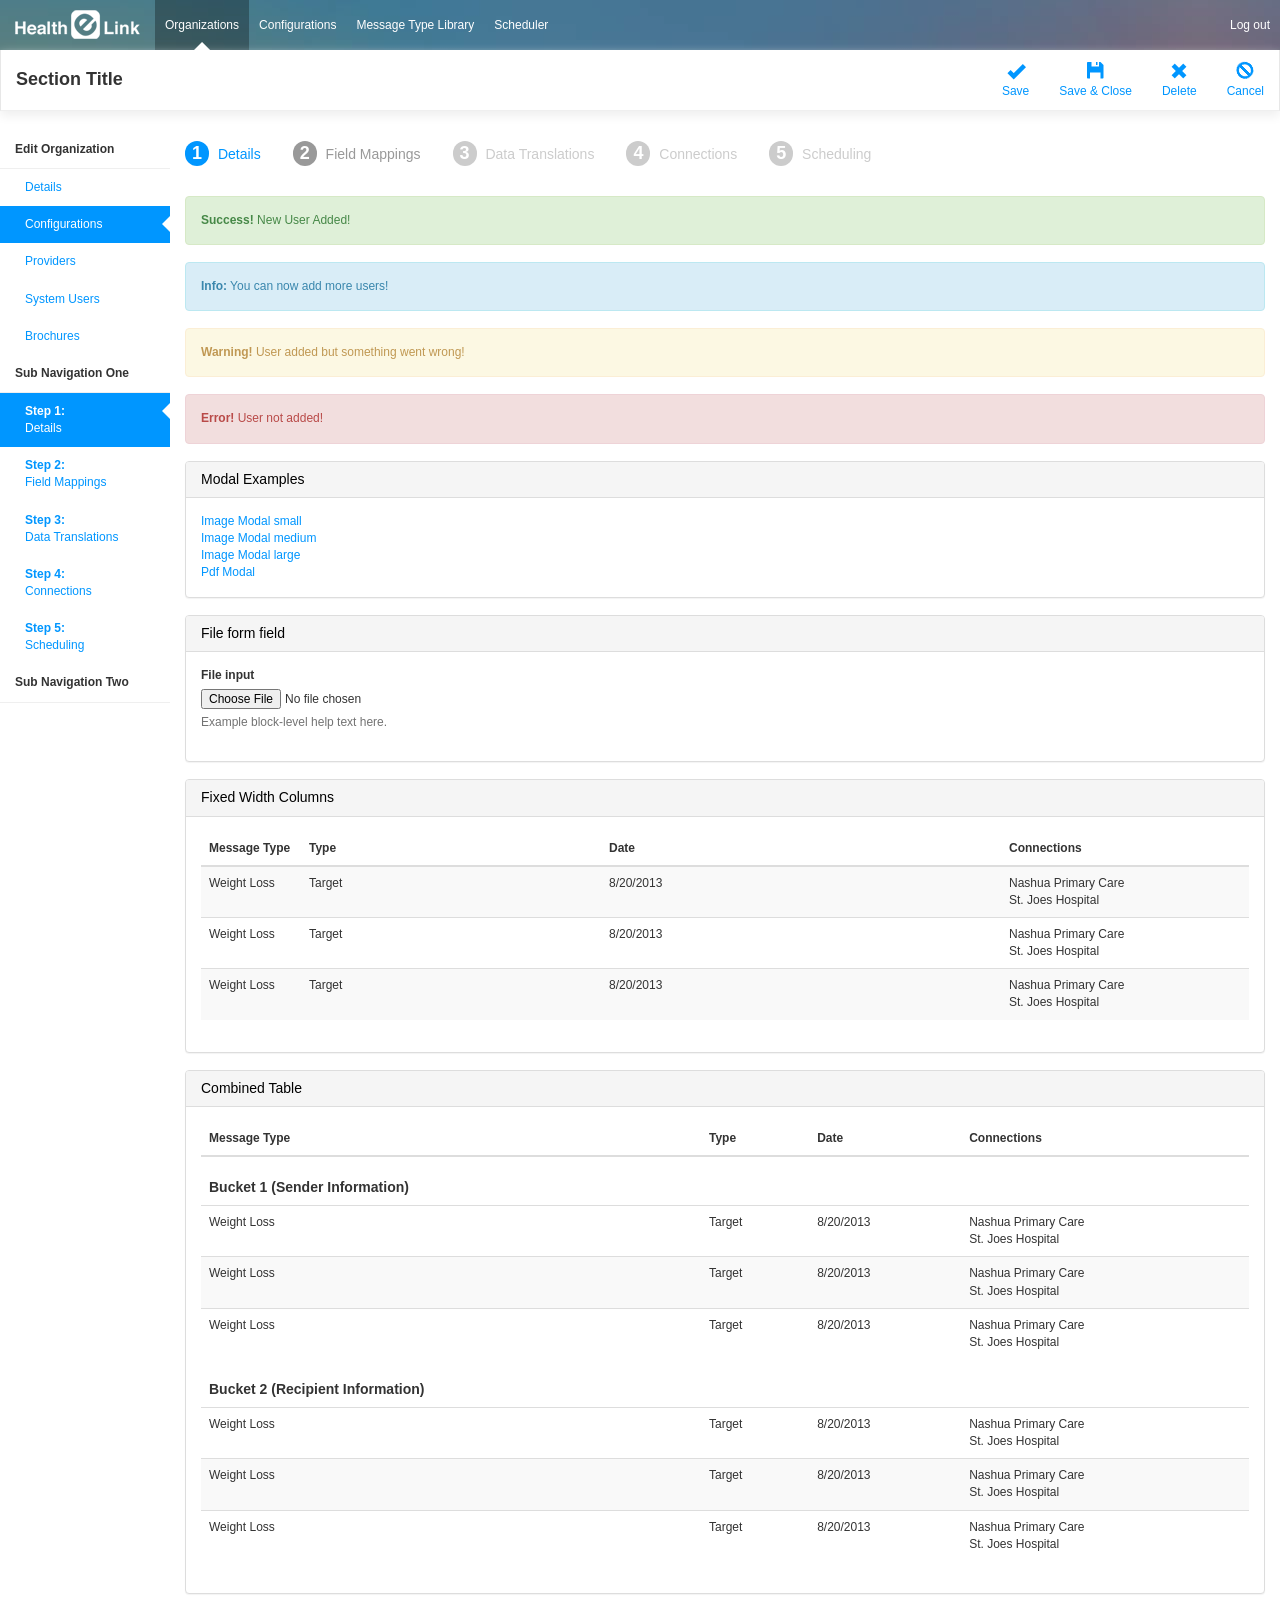
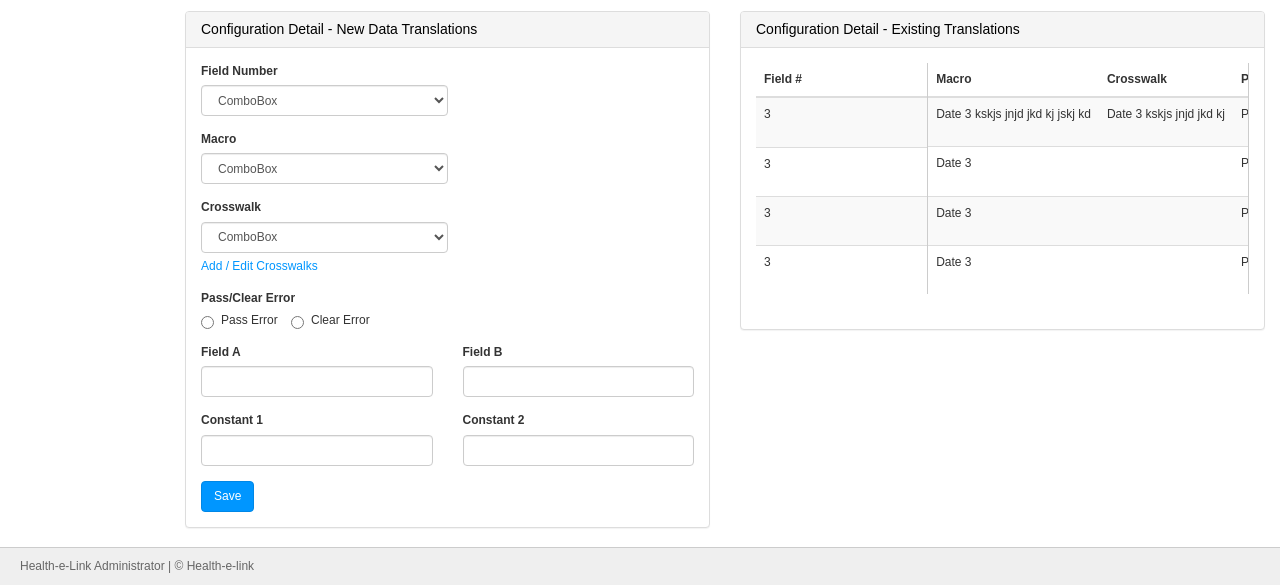
<file: admin-template.html>
<!DOCTYPE html>
<!--[if lt IE 7]>      <html class="no-js lt-ie9 lt-ie8 lt-ie7"> <![endif]-->
<!--[if IE 7]>         <html class="no-js lt-ie9 lt-ie8"> <![endif]-->
<!--[if IE 8]>         <html class="no-js lt-ie9"> <![endif]-->
<!--[if gt IE 8]><!--> <html class="no-js"> <!--<![endif]-->
<head>
<meta charset="utf-8">
<meta http-equiv="X-UA-Compatible" content="IE=edge,chrome=1">
<title></title>
<meta name="description" content="">
<meta name="viewport" content="width=device-width, initial-scale=1, maximum-scale=1">

<!-- main css compiled from main.less -->
<link rel="stylesheet" href="css/admin/main.css?v=a3">

<!-- default theme -->
<!-- <link rel="stylesheet" href="css/themes/theme-default.css"> -->


<!-- Health-e-link theme -->
<link rel="stylesheet" href="css/admin/themes/theme-health-e-link.css">


<!--[if lt IE 9]>
	<link rel="stylesheet" href="css/ie.css">
<![endif]-->

<!-- moderizer: for ie8 compatibility -->
<script type="text/javascript" src="js/vendor/modernizr-2.6.2-respond-1.1.0.min.js"></script>
<script data-main="js/admin/main" src="js/vendor/require.js"></script>
</head>
<body>
<!--[if lt IE 7]>
 	<p class="chromeframe">You are using an <strong>outdated</strong> browser. Please <a href="http://browsehappy.com/">upgrade your browser</a> or <a href="http://www.google.com/chromeframe/?redirect=true">activate Google Chrome Frame</a> to improve your experience.</p>
<![endif]-->
<div class="wrap">
	<!-- Header -->
	<header id="header" class="header" role="banner">
		<!-- Primary Nav -->
		<!--role="navigation" used for accessibility -->
			<nav class="navbar primary-nav" role="navigation">
				<div class="navbar-header">
					<a href="" class="navbar-brand" title="{company name}">
					<!--
						<img src="img/health-e-link/img-health-e-link-logo.png" class="logo" alt="Health-e-Link Logo"/>
						Required logo specs:
						logo width: 125px
						logo height: 30px

						Plain text can be used without image logo

						sprite can be used with class="logo":
					-->
						<span class="logo" alt="{Company Name Logo}"></span>
					</a>
				</div>
				<ul class="nav navbar-nav">
					<li class="active"><a href="" title="Organizations">Organizations</a><span class="indicator-active arrow-up"></span></li>
					<li><a href="" title="Configurations">Configurations</a></li>
					<li><a href="" title="Message Type Library">Message Type Library</a></li>
					<li><a href="" title="Scheduler">Scheduler</a></li>
				</ul>
				<ul class="nav navbar-nav navbar-right" id="secondary-nav">
					<li><a href="" title="Log out">Log out</a></li>
				</ul>
			</nav>
		<!-- // End Primary Nav -->
	</header>
	<!-- End Header -->

	<!-- Actions Nav -->
	<nav class="navbar navbar-default actions-nav" role="navigation">
		<div class="navbar-header">
			<h1 class="section-title navbar-brand"><a href="" title="Section Title" class="unstyled-link">Section Title</a></h1>
		</div>
		<ul class="nav navbar-nav navbar-right navbar-actions">
			<li><a href="" title="Save"><span class="glyphicon glyphicon-ok icon-stacked"></span> Save</a></li>
			<li><a href="" title="Save &amp; Close<"><span class="glyphicon glyphicon-floppy-disk icon-stacked"></span> Save &amp; Close</a></li>
			<li><a href="" title="Delete"><span class="glyphicon glyphicon-remove icon-stacked"></span>Delete</a></li>
			<li><a href="" title="Cancel"><span class="glyphicon icon-stacked custom-icon icon-cancel"></span>Cancel</a></li>
		</ul>
	</nav>
	<!-- End Actions Nav -->

	<div class="container-fluid">
		<div class="row-fluid">

			<!-- Secondary Nav -->
			<aside class="secondary">
				<nav class="secondary-nav" role="navigation">
					<ul class="nav nav-pills nav-stacked">
						<li>
							<a href="">Edit Organization</a>
							<ul class="nav nav-pills nav-stacked">
								<li><a href="" title="Details">Details</a></li>
								<li class="active"><a href="" title="Configurations">Configurations</a></li>
								<li><a href="" title="Providers">Providers</a></li>
								<li><a href="" title="System Users">System Users</a></li>
								<li><a href="" title="Brochures">Brochures</a></li>
							</ul>
						</li>
						<li>
							<a href="" title="Organization Subnav">Sub Navigation One</a>
							<ul class="nav nav-pills nav-stacked">
								<li class="active"><a href="" title=""><strong>Step 1:</strong><br/>Details</a></li>
								<li><a href="?configurations-choose-fields" title=""><strong>Step 2:</strong><br/>Field Mappings</a></li>
								<li><a href="" title=""><strong>Step 3:</strong><br/>Data Translations</a></li>
								<li><a href="" title=""><strong>Step 4:</strong><br/>Connections</a></li>
								<li><a href="" title=""><strong>Step 5:</strong><br/>Scheduling</a></li>
							</ul>
						</li>
						<li>
							<a href="" title="Organization Subnav">Sub Navigation Two</a>
						</li>
					</ul>
				</nav>
			</aside>
			<!-- // End Secondary Nav -->


			<div class="main clearfix" role="main">

				<!-- Subnav (if needed) -->
				<nav class="sub-nav" role="navigation">
					<ul class="nav nav-pills" >
						<li class="active">
							<a href="" title="">
								<span class="badge">1</span>
								Details
							</a>
						</li>
						<li>
							<a href="" title="">
								<span class="badge">2</span>
								Field Mappings
							</a>
						</li>
						<li class="disabled">
							<a href="" title="">
								<span class="badge">3</span>
								Data Translations
							</a>
						</li>
						<li class="disabled">
							<a href="" title="">
								<span class="badge">4</span>
								Connections
							</a>
						</li>
						<li class="disabled">
							<a href="" title="">
								<span class="badge">5</span>
								Scheduling
							</a>
						</li>
					</ul>
				</nav>

				<div class="col-md-12">

					<div class="alert alert-success"><strong>Success!</strong> New User Added!</div>
					<div class="alert alert-info"><strong>Info:</strong> You can now add more users!</div>
					<div class="alert alert-warning"><strong>Warning!</strong> User added but something went wrong!</div>
					<div class="alert alert-danger"><strong>Error!</strong> User not added!</div>

					<section class="panel panel-default">
						<div class="panel-heading">
							<h3 class="panel-title">Modal Examples</h3>
						</div>
						<div class="panel-body">
							<a href="img/test.jpg" data-toggle="modal" data-target="#mediaModal" class="media-modal" data-title="Image Example">Image Modal small</a><br/>
							<a href="img/test-med.jpg" data-toggle="modal" data-target="#mediaModal" class="media-modal" data-title="Image Example">Image Modal medium</a><br/>
							<a href="img/test-large-h.jpg" data-toggle="modal" data-target="#mediaModal" class="media-modal" data-title="Image Example">Image Modal large</a><br/>
							<a href="img/test-pdf.pdf" data-toggle="modal" data-target="#mediaModal" class="media-modal" data-title="PDF Example">Pdf Modal</a>
						</div>
					</section>


					<section class="panel panel-default">
						<div class="panel-heading">
							<h3 class="panel-title">File form field</h3>
						</div>
						<div class="panel-body">
							<div class="form-group">
								<label for="exampleInputFile">File input</label>
								<input type="file" id="exampleInputFile">
								<p class="help-block">Example block-level help text here.</p>
							</div>
						</div>
					</section>

					<section class="panel panel-default">
						<div class="panel-heading">
							<h3 class="panel-title">Fixed Width Columns</h3>
						</div>
						<div class="panel-body">
							<div class="form-container scrollable">
								<table class="table table-striped table-hover">
									<thead>
										<tr>
											<th style="width:100px; min-width:100px">Message Type</th>
											<th style="width:300px; min-width:300px;">Type</th>
											<th style="width:400px; min-width:400px;">Date</th>
											<th>Connections</th>
										</tr>
									</thead>
									<tbody>
										<tr>
											<td>Weight Loss</td>
											<td>Target</td>
											<td>8/20/2013</td>
											<td>Nashua Primary Care<br/>St. Joes Hospital</td>
										</tr>
										<tr>
											<td>Weight Loss</td>
											<td>Target</td>
											<td>8/20/2013</td>
											<td>Nashua Primary Care<br/>St. Joes Hospital</td>
										</tr>
										<tr>
											<td>Weight Loss</td>
											<td>Target</td>
											<td>8/20/2013</td>
											<td>Nashua Primary Care<br/>St. Joes Hospital</td>
										</tr>
									</tbody>
								</table>
							</div>
						</div>
					</section>

					<section class="panel panel-default">
						<div class="panel-heading">
							<h3 class="panel-title">Combined Table</h3>
						</div>
						<div class="panel-body">
							<div class="form-container scrollable">
								<table class="table table-striped table-hover">
									<thead>
										<tr>
											<th style="width:500px; min-width:500px">Message Type</th>
											<th>Type</th>
											<th>Date</th>
											<th>Connections</th>
										</tr>
									</thead>
									<tbody>
										<tr class="table-section-title">
											<td colspan="4">
												<strong>Bucket 1 (Sender Information)</strong>
											</td>
										</tr>
										<tr>
											<td>Weight Loss</td>
											<td>Target</td>
											<td>8/20/2013</td>
											<td>Nashua Primary Care<br/>St. Joes Hospital</td>
										</tr>
										<tr>
											<td>Weight Loss</td>
											<td>Target</td>
											<td>8/20/2013</td>
											<td>Nashua Primary Care<br/>St. Joes Hospital</td>
										</tr>
										<tr>
											<td>Weight Loss</td>
											<td>Target</td>
											<td>8/20/2013</td>
											<td>Nashua Primary Care<br/>St. Joes Hospital</td>
										</tr>
										<tr class="table-section-title">
											<td colspan="4">
												<strong>Bucket 2 (Recipient Information)</strong>
											</td>
										</tr>
										<tr>
											<td>Weight Loss</td>
											<td>Target</td>
											<td>8/20/2013</td>
											<td>Nashua Primary Care<br/>St. Joes Hospital</td>
										</tr>
										<tr>
											<td>Weight Loss</td>
											<td>Target</td>
											<td>8/20/2013</td>
											<td>Nashua Primary Care<br/>St. Joes Hospital</td>
										</tr>
										<tr>
											<td>Weight Loss</td>
											<td>Target</td>
											<td>8/20/2013</td>
											<td>Nashua Primary Care<br/>St. Joes Hospital</td>
										</tr>
									</tbody>
								</table>
							</div>
						</div>
					</section>
				</div>

				<div class="col-md-6">
					<section class="panel panel-default">
						<div class="panel-heading">
							<h3 class="panel-title">Configuration Detail - New Data Translations</h3>
						</div>
						<div class="panel-body">
							<div class="form-container">
								<form role="form">
									<div class="form-group">
										<label for="fieldNumber">Field Number</label>
										<select id="fieldNumber" class="form-control half">
											<option value="comboBox">ComboBox</option>
										</select>
									</div>
									<div class="form-group">
										<label for="macro">Macro</label>
										<select id="macro" class="form-control half">
											<option value="comboBox">ComboBox</option>
										</select>
									</div>
									<div class="form-group">
										<label for="crosswalk">Crosswalk</label>
										<select id="fieldNumber" class="form-control half">
											<option value="comboBox">ComboBox</option>
										</select>
										<span class="form-group-note"><a href="#crosswalkModal" class="" data-toggle="modal">Add / Edit Crosswalks</a></span>
									</div>
									<div class="form-group">
										<label>Pass/Clear Error</label>
										<div>
											<label class="radio-inline">
												<input type="radio" > Pass Error
											</label>
											<label class="radio-inline">
												<input type="radio" > Clear Error
											</label>
										</div>
									</div>
									<div class="row">
										<div class="col-md-6">
											<div class="form-group">
												<label for="fieldA">Field A</label>
												<input id="fieldA" class="form-control" type="text" />
											</div>
										</div>
										<div class="col-md-6">
											<div class="form-group">
												<label for="fieldB">Field B</label>
												<input id="fieldB" class="form-control" type="text" />
											</div>
										</div>
									</div>
									<div class="row">
										<div class="col-md-6">
											<div class="form-group">
												<label for="constant1">Constant 1</label>
												<input id="constant1" class="form-control" type="text" />
											</div>
										</div>
										<div class="col-md-6">
											<div class="form-group">
												<label for="constant2">Constant 2</label>
												<input id="constant2" class="form-control" type="text" />
											</div>
										</div>
									</div>
										<input type="submit" alt="Save" title="Save" value="Save" class="btn btn-primary"/>
								</form>
							</div>
						</div>
					</section>
				</div>

				<div class="col-md-6">
					<section class="panel panel-default">
						<div class="panel-heading">
							<h3 class="panel-title">Configuration Detail - Existing Translations</h3>
						</div>
						<div class="panel-body">
							<div class="form-container scrollable">
								<table class="table table-striped table-hover responsive">
									<thead>
										<tr>
											<th>Field #</th>
											<th>Macro</th>
											<th>Crosswalk</th>
											<th>Pass/Clear Error</th>
											<th>Field A</th>
											<th>Field B</th>
											<th>Constant 1</th>
											<th>Constant 2</th>
											<th>Process Order</th>
											<th></th>
										</tr>
									</thead>
									<tbody>
										<tr>
											<td>3</td>
											<td>Date 3 kskjs jnjd jkd kj jskj kd</td>
											<td>Date 3 kskjs jnjd jkd kj</td>
											<td>P</td>
											<td></td>
											<td></td>
											<td></td>
											<td></td>
											<td>
												<select class="form-control">
													<option>1</option>
												</select>
											</td>
											<td>
												<a href="" title="" alt="Remove Field" class="btn btn-link"><span class="glyphicon glyphicon-remove"></span></a>
											</td>
										</tr>
										<tr>
											<td>3</td>
											<td>Date 3</td>
											<td></td>
											<td>P</td>
											<td></td>
											<td></td>
											<td></td>
											<td></td>
											<td>
												<select class="form-control">
													<option>1</option>
												</select>
											</td>
											<td>
												<a href="" title="" alt="Remove Field" class="btn btn-link"><span class="glyphicon glyphicon-remove"></span></a>
											</td>
										</tr>
										<tr>
											<td>3</td>
											<td>Date 3</td>
											<td></td>
											<td>P</td>
											<td></td>
											<td></td>
											<td></td>
											<td></td>
											<td>
												<select class="form-control">
													<option>1</option>
												</select>
											</td>
											<td>
												<a href="" title="" alt="Remove Field" class="btn btn-link"><span class="glyphicon glyphicon-remove"></span></a>
											</td>
										</tr>
										<tr>
											<td>3</td>
											<td>Date 3</td>
											<td></td>
											<td>P</td>
											<td></td>
											<td></td>
											<td></td>
											<td></td>
											<td>
												<select class="form-control">
													<option>1</option>
												</select>
											</td>
											<td>
												<a href="" title="" alt="Remove Field" class="btn btn-link"><span class="glyphicon glyphicon-remove"></span></a>
											</td>
										</tr>
									</tbody>
								</table>

							</div>
						</div>
					</section>
				</div>
			</div>
		</div>
		<div class="modal fade" id="crosswalkModal" role="dialog" tabindex="-1" aria-labeledby="Edit Crosswalks" aria-hidden="true" aria-describedby="Add, edit and delete crosswalks">
			<div class="modal-dialog">
				<div class="modal-content">
					<div class="modal-header">
						<button type="button" class="close" data-dismiss="modal" aria-hidden="true">&times;</button>
						<h3 class="panel-title">Configuration Detail - Crosswalks</h3>
					</div>
					<div class="modal-body">
						<button class="btn btn-primary btn-sm pull-right " style="margin-top:-7px; margin-right:-8px">
							<span class="glyphicon glyphicon-plus"></span>
						</button>
						<table class="table table-striped table-hover">
							<thead>
								<tr>
									<th>Name</th>
									<th>Date</th>
									<th></th>
								</tr>
							</thead>
							<tbody>
								<tr>
									<td>Gender</td>
									<td>8/20/2013</td>
									<td>
										<a href="" class="btn btn-link"><span class="glyphicon glyphicon-search"></span> View</a> 
										<a href="" title="" class="btn btn-link"><span class="glyphicon glyphicon-remove"></span> Delete</a>
									</td>
								</tr>
								<tr>
									<td>Gender</td>
									<td>8/20/2013</td>
									<td>
										<a href="" class="btn btn-link"><span class="glyphicon glyphicon-search"></span> View</a> 
										<a href="" title="" class="btn btn-link"><span class="glyphicon glyphicon-remove"></span> Delete</a>
									</td>
								</tr>
							</tbody>
						</table>
					</div>
				</div>
			</div>
		</div>
	</div>

	<!-- media modal skeleton -->
	<div class="modal fade modal-media" id="mediaModal" role="dialog" tabindex="-1" aria-labeledby="" aria-hidden="true" aria-describedby="">
		<div class="modal-dialog">
			<div class="modal-content">
				<div class="modal-header">
					<button type="button" class="close" data-dismiss="modal" aria-hidden="true">&times;</button>
					<h3 class="panel-title"></h3>
				</div>
				<div class="modal-body">
				</div>
			</div>
		</div>
	</div>

	<footer class="footer">
		<div class="footer-content"><span class="footer-brand">Health-e-Link Administrator</span> | <span class="copyright">&copy; Health-e-link</span></div>
	</footer>

</div>
<!-- 
<script src="//ajax.googleapis.com/ajax/libs/jquery/1.10.1/jquery.min.js"></script>
<script>window.jQuery || document.write('<script src="js/vendor/jquery-1.10.1.min.js"><\/script>')</script>
-->
</body>
</html>
</file>
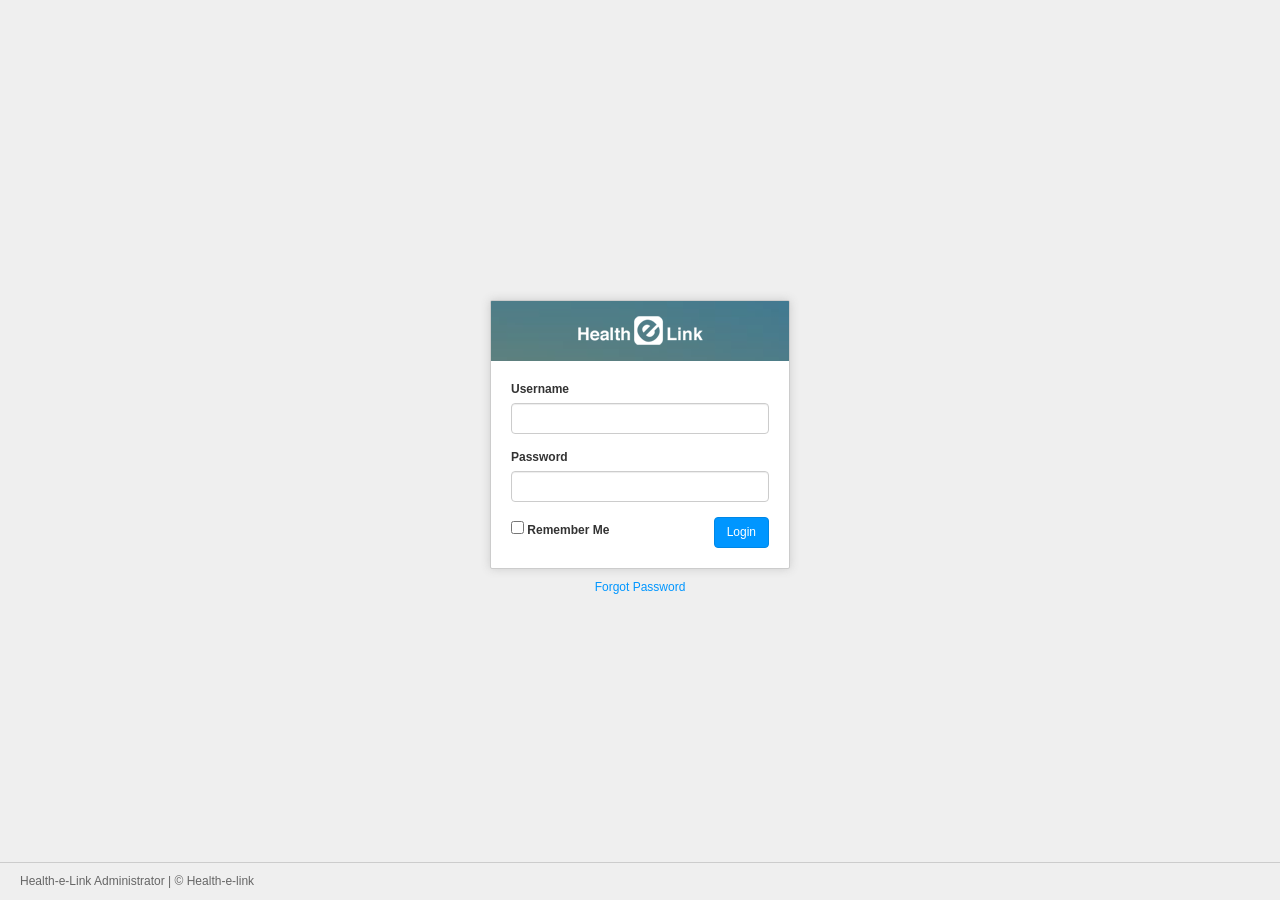
<file: login.html>
<!DOCTYPE html>
<!--[if lt IE 7]>      <html class="no-js lt-ie9 lt-ie8 lt-ie7"> <![endif]-->
<!--[if IE 7]>         <html class="no-js lt-ie9 lt-ie8"> <![endif]-->
<!--[if IE 8]>         <html class="no-js lt-ie9"> <![endif]-->
<!--[if gt IE 8]><!--> <html class="no-js"> <!--<![endif]-->
<head>
<meta charset="utf-8">
<meta http-equiv="X-UA-Compatible" content="IE=edge,chrome=1">
<title></title>
<meta name="description" content="">
<meta name="viewport" content="width=device-width, initial-scale=1, maximum-scale=1">

<!-- main css compiled from main.less -->
<link rel="stylesheet" href="css/admin/main.css?v=2">

<!-- default theme -->
<!-- <link rel="stylesheet" href="css/themes/theme-default.css"> -->


<!-- Health-e-link theme -->
<link rel="stylesheet" href="css/admin/themes/theme-health-e-link.css">


<!--[if lt IE 9]>
	<link rel="stylesheet" href="css/ie.css">
<![endif]-->

<!-- moderizer: for ie8 compatibility -->
<script type="text/javascript" src="js/vendor/modernizr-2.6.2-respond-1.1.0.min.js"></script>
<script data-main="js/admin/main" src="js/vendor/require.js"></script>
</head>
<body class="theme-default" id="login" >

	<!--[if lt IE 7]>
	    <p class="chromeframe">You are using an <strong>outdated</strong> browser. Please <a href="http://browsehappy.com/">upgrade your browser</a> or <a href="http://www.google.com/chromeframe/?redirect=true">activate Google Chrome Frame</a> to improve your experience.</p>
	<![endif]-->
	<div class="wrap">
		<div class="login-container">
			<div class="login">
				<header class="login-header">
					<div class="login-header-content"><span class="logo ir" alt="{Company Name Logo}">Comany Name</span></div>
				</header>
				<form role="form" >
					<fieldset class="basic-clearfix">
						<div class="form-group">
							<label for="username">Username</label>
							<input id="username" class="form-control" type="text" />
						</div>
						<div class="form-group">
							<label for="passwrod">Password</label>
							<input id="password" class="form-control" type="text" />
						</div>
						<input type="submit" value="Login" class="btn btn-primary pull-right"/>
						<label for="remember-me" class="pull-left"><input type="checkbox" id="remember-me" value="1">&nbsp;Remember Me</label>
					</fieldset>
				</form>
			</div>
			<p class="login-note"><a href="" title="">Forgot Password</a></p>
		</div>
	<footer class="footer">
		<div class="footer-content contain"><span class="footer-brand">Health-e-Link Administrator</span> | <span class="copyright">&copy; Health-e-link</span></div>
	</footer>
	</div>
	<!--
	<script src="//ajax.googleapis.com/ajax/libs/jquery/1.10.1/jquery.min.js"></script>
	<script>window.jQuery || document.write('<script src="js/vendor/jquery-1.10.1.min.js"><\/script>')</script>
	-->

<script data-main="js/main" src="js/vendor/require.js"></script>
</body>
</html>
</file>
<file: css/themes/theme-default.css>
*.unstyled-link {
  color: #333333;
}
*.unstyled-link:hover {
  text-decoration: none;
  color: #333333;
}
h1,
h2,
h3 {
  color: #000000;
}
.form-sub-heading {
  border-bottom: 1px solid #dddddd;
  font-size: 14px;
}
.panel .form-sub-heading {
  background-color: #f5f5f5;
  border-top: 1px solid #dddddd;
}
.panel.panel-has-nav {
  background-color: #666;
}
.panel .tab-content {
  background-color: #ffffff;
}
.panel.panel-collapsed .panel-heading {
  border-bottom: 0;
}
.panel-nav {
  border-bottom: 0;
}
.panel-nav > li a {
  border: 0;
  color: #fff;
  font-weight: bold;
}
.panel-nav > li a:hover {
  background-color: #555;
  border: 0;
  padding-bottom: 9px;
}
.panel-nav > li.active a {
  color: #666;
}
.panel-nav > li.active a:hover {
  background-color: #ffffff;
  padding-bottom: 10px;
}
.sub-nav .nav-pills > li > a {
  color: #999999;
}
.sub-nav .nav-pills > li > a:hover {
  color: #333;
  background-color: transparent;
}
.sub-nav .nav-pills > li > a:hover > .badge {
  background-color: #333;
}
.sub-nav .nav-pills > li.disabled > a,
.sub-nav .nav-pills > li.disabled:hover {
  color: #cccccc;
}
.sub-nav .nav-pills > li.disabled > a > .badge {
  background-color: #cccccc;
}
.sub-nav .nav-pills > li.active > a,
.sub-nav .nav-pills > li.active > a:hover,
.sub-nav .nav-pills > li.active > a:focus {
  color: #0096ff;
  background-color: transparent;
}
.sub-nav .nav-pills > li.active > a .badge,
.sub-nav .nav-pills > li.active > a:hover > .badge {
  color: #ffffff;
  background-color: #0096ff;
}
.secondary-nav .nav > li > a {
  border-radius: 0;
  color: #333333;
  font-weight: bold;
  border-bottom: 1px solid #efefef;
}
.secondary-nav .nav li ul li a {
  color: #0096ff;
  font-weight: normal;
  border-bottom: 0;
}
.secondary-nav .nav li.active a {
  color: #ffffff;
  background-image: url('../../img/sp-common.png');
  background-repeat: no-repeat;
  background-position: right 8px;
}
.secondary-nav .nav .badge {
  background-color: #333;
}
.secondary-nav .nav .disabled a {
  color: #999;
}
.secondary-nav .nav .disabled .badge {
  background-color: #cccccc;
}
.secondary-nav .nav .complete .badge {
  background-color: #009900;
}
.primary-nav {
  border: 0;
  background-color: #666666;
}
.primary-nav .navbar-nav li > a,
.primary-nav .navbar-nav li > a:hover,
.primary-nav .navbar-nav li.active > a,
.primary-nav .navbar-nav li.active > a:hover {
  color: #ffffff;
}
.primary-nav .navbar-nav li.active > a {
  background-color: #333333;
}
.primary-nav .navbar-nav li.active > a:hover {
  background-color: #333333;
}
.primary-nav .navbar-nav li > a {
  border-right: 0px solid #404040;
  border-left: 0px solid #808080;
}
.primary-nav .navbar-nav li > a:hover {
  background-color: #595959;
}
.primary-nav .navbar-nav li:first-child > a {
  border-left: 0;
}
.primary-nav .navbar-nav li:last-child > a {
  border-right: 0;
}
.navbar-brand,
.navbar-brand:hover {
  color: #ffffff;
}
.actions-nav {
  border-bottom: 0;
  border-top: 0;
  background-color: #ffffff;
  border-bottom: 1px solid #efefef;
  -webkit-border-radius: 0;
  -moz-border-radius: 0;
  border-radius: 0;
  -webkit-box-shadow: 0 5px 10px 0 #efefef;
  box-shadow: 0 5px 10px 0 #efefef;
}
.actions-nav .navbar-nav > li > a {
  color: #0096ff;
}
.actions-nav .navbar-nav > li > a:hover {
  color: #0078cc;
}
.section-title {
  font-weight: bold;
}
.arrow-left {
  background-image: url('../../img/sp-common.png');
  background-repeat: no-repeat;
  background-position: -20px 0;
}
.arrow-up {
  background-image: url('../../img/sp-common.png');
  background-repeat: no-repeat;
  background-position: 0 0;
}
.footer {
  border-top: 1px solid #cccccc;
  background-color: #efefef;
  color: #666666;
}
.icon-cancel {
  background-image: url('../../img/sp-common.png');
  background-repeat: no-repeat;
  background-position: -80px 0;
}
.login {
  background-color: #ffffff;
  border-radius: 2px;
  overflow: hidden;
  border: 1px solid #cccccc;
  -webkit-box-shadow: 0px 0px 10px 0 #cccccc;
  box-shadow: 0px 0px 10px 0 #cccccc;
}
.login .login-header {
  background-color: #666;
}
.table-default {
  border-bottom: 1px solid #efefef;
}
.table > tbody > tr.table-section-title > td {
  background-color: #fff;
  font-size: 14px;
}
body#login {
  background-color: #efefef;
}
.btn-secondary {
  background-color: #ffffff;
  border: 1px solid #ccc;
  color: #0096ff;
}
.btn-secondary:hover,
.btn-secondary:focus,
.btn-secondary:active {
  background-color: #efefef;
  color: #0096ff;
}
</file>
<file: css/admin/themes/theme-health-e-link.css>
*.unstyled-link {
  color: #333333;
}
*.unstyled-link:hover {
  text-decoration: none;
  color: #333333;
}
h1,
h2,
h3 {
  color: #000000;
}
.form-sub-heading {
  border-bottom: 1px solid #dddddd;
  font-size: 14px;
}
.panel .form-sub-heading {
  background-color: #f5f5f5;
  border-top: 1px solid #dddddd;
}
.panel.panel-has-nav {
  background-color: #666;
}
.panel .tab-content {
  background-color: #ffffff;
}
.panel.panel-collapsed .panel-heading {
  border-bottom: 0;
}
.panel-nav {
  border-bottom: 0;
}
.panel-nav > li a {
  border: 0;
  color: #fff;
  font-weight: bold;
}
.panel-nav > li a:hover {
  background-color: #555;
  border: 0;
  padding-bottom: 9px;
}
.panel-nav > li.active a {
  color: #666;
}
.panel-nav > li.active a:hover {
  background-color: #ffffff;
  padding-bottom: 10px;
}
.sub-nav .nav-pills > li > a {
  color: #999999;
}
.sub-nav .nav-pills > li > a:hover {
  color: #333;
  background-color: transparent;
}
.sub-nav .nav-pills > li > a:hover > .badge {
  background-color: #333;
}
.sub-nav .nav-pills > li.disabled > a,
.sub-nav .nav-pills > li.disabled:hover {
  color: #cccccc;
}
.sub-nav .nav-pills > li.disabled > a > .badge {
  background-color: #cccccc;
}
.sub-nav .nav-pills > li.active > a,
.sub-nav .nav-pills > li.active > a:hover,
.sub-nav .nav-pills > li.active > a:focus {
  color: #0096ff;
  background-color: transparent;
}
.sub-nav .nav-pills > li.active > a .badge,
.sub-nav .nav-pills > li.active > a:hover > .badge {
  color: #ffffff;
  background-color: #0096ff;
}
.secondary-nav .nav > li > a {
  border-radius: 0;
  color: #333333;
  font-weight: bold;
  border-bottom: 1px solid #efefef;
}
.secondary-nav .nav li ul li a {
  color: #0096ff;
  font-weight: normal;
  border-bottom: 0;
}
.secondary-nav .nav li.active a {
  color: #ffffff;
  background-image: url('../../../img/admin/sp-common.png');
  background-repeat: no-repeat;
  background-position: right 8px;
}
.secondary-nav .nav .badge {
  background-color: #333;
}
.secondary-nav .nav .disabled a {
  color: #999;
}
.secondary-nav .nav .disabled .badge {
  background-color: #cccccc;
}
.secondary-nav .nav .complete .badge {
  background-color: #009900;
}
.primary-nav {
  border: 0;
  background-color: rgba(0, 0, 0, 0.4);
}
.primary-nav .navbar-nav li > a,
.primary-nav .navbar-nav li > a:hover,
.primary-nav .navbar-nav li.active > a,
.primary-nav .navbar-nav li.active > a:hover {
  color: #ffffff;
}
.primary-nav .navbar-nav li.active > a {
  background-color: rgba(0, 0, 0, 0.3);
}
.primary-nav .navbar-nav li.active > a:hover {
  background-color: rgba(0, 0, 0, 0.3);
}
.primary-nav .navbar-nav li > a {
  border-right: 0px solid rgba(0, 0, 0, 0.4);
  border-left: 0px solid rgba(26, 26, 26, 0.4);
}
.primary-nav .navbar-nav li > a:hover {
  background-color: rgba(0, 0, 0, 0.1);
}
.primary-nav .navbar-nav li:first-child > a {
  border-left: 0;
}
.primary-nav .navbar-nav li:last-child > a {
  border-right: 0;
}
.icon-bar {
  background-color: #ffffff;
}
.navbar-brand,
.navbar-brand:hover {
  color: #ffffff;
}
.actions-nav {
  border-bottom: 0;
  border-top: 0;
  background-color: #ffffff;
  border-bottom: 1px solid #efefef;
  -webkit-border-radius: 0;
  -moz-border-radius: 0;
  border-radius: 0;
  -webkit-box-shadow: 0 5px 10px 0 #efefef;
  box-shadow: 0 5px 10px 0 #efefef;
}
.actions-nav .navbar-nav > li > a {
  color: #0096ff;
}
.actions-nav .navbar-nav > li > a:hover {
  color: #0078cc;
}
.section-title {
  font-weight: bold;
}
.arrow-left {
  background-image: url('../../../img/admin/sp-common.png');
  background-repeat: no-repeat;
  background-position: -20px 0;
}
.arrow-up {
  background-image: url('../../../img/admin/sp-common.png');
  background-repeat: no-repeat;
  background-position: 0 0;
}
.footer {
  border-top: 1px solid #cccccc;
  background-color: #efefef;
  color: #666666;
}
.icon-cancel {
  background-image: url('../../../img/admin/sp-common.png');
  background-repeat: no-repeat;
  background-position: -80px 0;
}
.login {
  background-color: #ffffff;
  border-radius: 2px;
  overflow: hidden;
  border: 1px solid #cccccc;
  -webkit-box-shadow: 0px 0px 10px 0 #cccccc;
  box-shadow: 0px 0px 10px 0 #cccccc;
}
.login .login-header {
  background-color: #666;
  color: #fff;
}
.table-default {
  border-bottom: 1px solid #efefef;
}
.table > tbody > tr.table-section-title > td {
  background-color: #fff;
  font-size: 14px;
}
body#login,
body#notFound {
  background-color: #efefef;
}
.btn-secondary {
  background-color: #ffffff;
  border: 1px solid #ccc;
  color: #0096ff;
}
.btn-secondary:hover,
.btn-secondary:focus,
.btn-secondary:active {
  background-color: #efefef;
  color: #0096ff;
}
.header {
  background-image: url('../../../img/admin/health-e-link/bg-header.jpg');
}
.primary-nav {
  background-color: rgba(0, 0, 0, 0.4);
}
.primary-nav li:last-child > a {
  border-right: 0;
}
.logo {
  background-image: url('../../../img/admin/health-e-link/sp-health-e-link.png');
  background-repeat: no-repeat;
  background-position: 0 0;
}
.login-header {
  background-image: url('../../../img/admin/health-e-link/bg-header.jpg');
}
.login-header-content {
  background-color: rgba(0, 0, 0, 0.4);
}
.lt-ie9 .primary-nav {
  background: transparent;
  filter: progid:DXImageTransform.Microsoft.gradient(startColorstr='#30000000', endColorstr='#30000000');
  zoom: 1;
}
.lt-ie9 .primary-nav .navbar-nav li.active > a {
  filter: progid:DXImageTransform.Microsoft.gradient(startColorstr='#60000000', endColorstr='#30000000');
}
.lt-ie9 .primary-nav .navbar-nav li.active > a:hover {
  background: transparent;
  filter: progid:DXImageTransform.Microsoft.gradient(startColorstr='#60000000', endColorstr='#30000000');
}
.lt-ie9 .primary-nav .navbar-nav li > a:hover {
  background: transparent;
  filter: progid:DXImageTransform.Microsoft.gradient(startColorstr='#30000000', endColorstr='#30000000');
}
.lt-ie9 .login-header-content {
  background: transparent;
  filter: progid:DXImageTransform.Microsoft.gradient(startColorstr='#30000000', endColorstr='#30000000');
  zoom: 1;
}
</file>
<file: css/admin/main.css>
@import '../../css/responsive-tables.css';
/*!
 * Bootstrap v3.0.0
 *
 * Copyright 2013 Twitter, Inc
 * Licensed under the Apache License v2.0
 * http://www.apache.org/licenses/LICENSE-2.0
 *
 * Designed and built with all the love in the world by @mdo and @fat.
 */
/*! normalize.css v2.1.0 | MIT License | git.io/normalize */
article,
aside,
details,
figcaption,
figure,
footer,
header,
hgroup,
main,
nav,
section,
summary {
  display: block;
}
audio,
canvas,
video {
  display: inline-block;
}
audio:not([controls]) {
  display: none;
  height: 0;
}
[hidden] {
  display: none;
}
html {
  font-family: sans-serif;
  -webkit-text-size-adjust: 100%;
  -ms-text-size-adjust: 100%;
}
body {
  margin: 0;
}
a:focus {
  outline: thin dotted;
}
a:active,
a:hover {
  outline: 0;
}
h1 {
  font-size: 2em;
  margin: 0.67em 0;
}
abbr[title] {
  border-bottom: 1px dotted;
}
b,
strong {
  font-weight: bold;
}
dfn {
  font-style: italic;
}
hr {
  -moz-box-sizing: content-box;
  box-sizing: content-box;
  height: 0;
}
mark {
  background: #ff0;
  color: #000;
}
code,
kbd,
pre,
samp {
  font-family: monospace, serif;
  font-size: 1em;
}
pre {
  white-space: pre-wrap;
}
q {
  quotes: "\201C" "\201D" "\2018" "\2019";
}
small {
  font-size: 80%;
}
sub,
sup {
  font-size: 75%;
  line-height: 0;
  position: relative;
  vertical-align: baseline;
}
sup {
  top: -0.5em;
}
sub {
  bottom: -0.25em;
}
img {
  border: 0;
}
svg:not(:root) {
  overflow: hidden;
}
figure {
  margin: 0;
}
fieldset {
  border: 1px solid #c0c0c0;
  margin: 0 2px;
  padding: 0.35em 0.625em 0.75em;
}
legend {
  border: 0;
  padding: 0;
}
button,
input,
select,
textarea {
  font-family: inherit;
  font-size: 100%;
  margin: 0;
}
button,
input {
  line-height: normal;
}
button,
select {
  text-transform: none;
}
button,
html input[type="button"],
input[type="reset"],
input[type="submit"] {
  -webkit-appearance: button;
  cursor: pointer;
}
button[disabled],
html input[disabled] {
  cursor: default;
}
input[type="checkbox"],
input[type="radio"] {
  box-sizing: border-box;
  padding: 0;
}
input[type="search"] {
  -webkit-appearance: textfield;
  -moz-box-sizing: content-box;
  -webkit-box-sizing: content-box;
  box-sizing: content-box;
}
input[type="search"]::-webkit-search-cancel-button,
input[type="search"]::-webkit-search-decoration {
  -webkit-appearance: none;
}
button::-moz-focus-inner,
input::-moz-focus-inner {
  border: 0;
  padding: 0;
}
textarea {
  overflow: auto;
  vertical-align: top;
}
table {
  border-collapse: collapse;
  border-spacing: 0;
}
@media print {
  * {
    text-shadow: none !important;
    color: #000 !important;
    background: transparent !important;
    box-shadow: none !important;
  }
  a,
  a:visited {
    text-decoration: underline;
  }
  a[href]:after {
    content: " (" attr(href) ")";
  }
  abbr[title]:after {
    content: " (" attr(title) ")";
  }
  .ir a:after,
  a[href^="javascript:"]:after,
  a[href^="#"]:after {
    content: "";
  }
  pre,
  blockquote {
    border: 1px solid #999;
    page-break-inside: avoid;
  }
  thead {
    display: table-header-group;
  }
  tr,
  img {
    page-break-inside: avoid;
  }
  img {
    max-width: 100% !important;
  }
  @page {
    margin: 2cm .5cm;
  }
  p,
  h2,
  h3 {
    orphans: 3;
    widows: 3;
  }
  h2,
  h3 {
    page-break-after: avoid;
  }
  .navbar {
    display: none;
  }
  .table td,
  .table th {
    background-color: #fff !important;
  }
  .btn > .caret,
  .dropup > .btn > .caret {
    border-top-color: #000 !important;
  }
  .label {
    border: 1px solid #000;
  }
  .table {
    border-collapse: collapse !important;
  }
  .table-bordered th,
  .table-bordered td {
    border: 1px solid #ddd !important;
  }
}
*,
*:before,
*:after {
  -webkit-box-sizing: border-box;
  -moz-box-sizing: border-box;
  box-sizing: border-box;
}
html {
  font-size: 62.5%;
  -webkit-tap-highlight-color: rgba(0, 0, 0, 0);
}
body {
  font-family: "Helvetica Neue", Helvetica, Arial, sans-serif;
  font-size: 12px;
  line-height: 1.428571429;
  color: #333333;
  background-color: #ffffff;
}
input,
button,
select,
textarea {
  font-family: inherit;
  font-size: inherit;
  line-height: inherit;
}
a {
  color: #0096ff;
  text-decoration: none;
}
a:hover,
a:focus {
  color: #0069b3;
  text-decoration: underline;
}
a:focus {
  outline: thin dotted #333;
  outline: 5px auto -webkit-focus-ring-color;
  outline-offset: -2px;
}
img {
  vertical-align: middle;
}
.img-responsive {
  display: block;
  max-width: 100%;
  height: auto;
}
.img-rounded {
  border-radius: 6px;
}
.img-thumbnail {
  padding: 4px;
  line-height: 1.428571429;
  background-color: #ffffff;
  border: 1px solid #dddddd;
  border-radius: 4px;
  -webkit-transition: all 0.2s ease-in-out;
  transition: all 0.2s ease-in-out;
  display: inline-block;
  max-width: 100%;
  height: auto;
}
.img-circle {
  border-radius: 50%;
}
hr {
  margin-top: 17px;
  margin-bottom: 17px;
  border: 0;
  border-top: 1px solid #eeeeee;
}
.sr-only {
  position: absolute;
  width: 1px;
  height: 1px;
  margin: -1px;
  padding: 0;
  overflow: hidden;
  clip: rect(0 0 0 0);
  border: 0;
}
p {
  margin: 0 0 8.5px;
}
.lead {
  margin-bottom: 17px;
  font-size: 13.799999999999999px;
  font-weight: 200;
  line-height: 1.4;
}
@media (min-width: 768px) {
  .lead {
    font-size: 18px;
  }
}
small,
.small {
  font-size: 85%;
}
cite {
  font-style: normal;
}
.text-muted {
  color: #999999;
}
.text-primary {
  color: #0096ff;
}
.text-warning {
  color: #c09853;
}
.text-danger {
  color: #b94a48;
}
.text-success {
  color: #468847;
}
.text-info {
  color: #3a87ad;
}
.text-left {
  text-align: left;
}
.text-right {
  text-align: right;
}
.text-center {
  text-align: center;
}
h1,
h2,
h3,
h4,
h5,
h6,
.h1,
.h2,
.h3,
.h4,
.h5,
.h6 {
  font-family: "Helvetica Neue", Helvetica, Arial, sans-serif;
  font-weight: 500;
  line-height: 1.1;
  color: inherit;
}
h1 small,
h2 small,
h3 small,
h4 small,
h5 small,
h6 small,
.h1 small,
.h2 small,
.h3 small,
.h4 small,
.h5 small,
.h6 small {
  font-weight: normal;
  line-height: 1;
  color: #999999;
}
h1,
h2,
h3 {
  margin-top: 17px;
  margin-bottom: 8.5px;
}
h1 small,
h2 small,
h3 small {
  font-size: 65%;
}
h4,
h5,
h6 {
  margin-top: 8.5px;
  margin-bottom: 8.5px;
}
h4 small,
h5 small,
h6 small {
  font-size: 75%;
}
h1,
.h1 {
  font-size: 31px;
}
h2,
.h2 {
  font-size: 25px;
}
h3,
.h3 {
  font-size: 21px;
}
h4,
.h4 {
  font-size: 15px;
}
h5,
.h5 {
  font-size: 12px;
}
h6,
.h6 {
  font-size: 11px;
}
.page-header {
  padding-bottom: 7.5px;
  margin: 34px 0 17px;
  border-bottom: 1px solid #eeeeee;
}
ul,
ol {
  margin-top: 0;
  margin-bottom: 8.5px;
}
ul ul,
ol ul,
ul ol,
ol ol {
  margin-bottom: 0;
}
.list-unstyled {
  padding-left: 0;
  list-style: none;
}
.list-inline {
  padding-left: 0;
  list-style: none;
}
.list-inline > li {
  display: inline-block;
  padding-left: 5px;
  padding-right: 5px;
}
dl {
  margin-bottom: 17px;
}
dt,
dd {
  line-height: 1.428571429;
}
dt {
  font-weight: bold;
}
dd {
  margin-left: 0;
}
@media (min-width: 768px) {
  .dl-horizontal dt {
    float: left;
    width: 160px;
    clear: left;
    text-align: right;
    overflow: hidden;
    text-overflow: ellipsis;
    white-space: nowrap;
  }
  .dl-horizontal dd {
    margin-left: 180px;
  }
  .dl-horizontal dd:before,
  .dl-horizontal dd:after {
    content: " ";
    /* 1 */
    display: table;
    /* 2 */
  }
  .dl-horizontal dd:after {
    clear: both;
  }
  .dl-horizontal dd:before,
  .dl-horizontal dd:after {
    content: " ";
    /* 1 */
    display: table;
    /* 2 */
  }
  .dl-horizontal dd:after {
    clear: both;
  }
}
abbr[title],
abbr[data-original-title] {
  cursor: help;
  border-bottom: 1px dotted #999999;
}
abbr.initialism {
  font-size: 90%;
  text-transform: uppercase;
}
blockquote {
  padding: 8.5px 17px;
  margin: 0 0 17px;
  border-left: 5px solid #eeeeee;
}
blockquote p {
  font-size: 15px;
  font-weight: 300;
  line-height: 1.25;
}
blockquote p:last-child {
  margin-bottom: 0;
}
blockquote small {
  display: block;
  line-height: 1.428571429;
  color: #999999;
}
blockquote small:before {
  content: '\2014 \00A0';
}
blockquote.pull-right {
  padding-right: 15px;
  padding-left: 0;
  border-right: 5px solid #eeeeee;
  border-left: 0;
}
blockquote.pull-right p,
blockquote.pull-right small {
  text-align: right;
}
blockquote.pull-right small:before {
  content: '';
}
blockquote.pull-right small:after {
  content: '\00A0 \2014';
}
q:before,
q:after,
blockquote:before,
blockquote:after {
  content: "";
}
address {
  display: block;
  margin-bottom: 17px;
  font-style: normal;
  line-height: 1.428571429;
}
code,
pre {
  font-family: Monaco, Menlo, Consolas, "Courier New", monospace;
}
code {
  padding: 2px 4px;
  font-size: 90%;
  color: #c7254e;
  background-color: #f9f2f4;
  white-space: nowrap;
  border-radius: 4px;
}
pre {
  display: block;
  padding: 8px;
  margin: 0 0 8.5px;
  font-size: 11px;
  line-height: 1.428571429;
  word-break: break-all;
  word-wrap: break-word;
  color: #333333;
  background-color: #f5f5f5;
  border: 1px solid #cccccc;
  border-radius: 4px;
}
pre.prettyprint {
  margin-bottom: 17px;
}
pre code {
  padding: 0;
  font-size: inherit;
  color: inherit;
  white-space: pre-wrap;
  background-color: transparent;
  border: 0;
}
.pre-scrollable {
  max-height: 340px;
  overflow-y: scroll;
}
.container {
  margin-right: auto;
  margin-left: auto;
  padding-left: 15px;
  padding-right: 15px;
}
.container:before,
.container:after {
  content: " ";
  /* 1 */
  display: table;
  /* 2 */
}
.container:after {
  clear: both;
}
.container:before,
.container:after {
  content: " ";
  /* 1 */
  display: table;
  /* 2 */
}
.container:after {
  clear: both;
}
.row {
  margin-left: -15px;
  margin-right: -15px;
}
.row:before,
.row:after {
  content: " ";
  /* 1 */
  display: table;
  /* 2 */
}
.row:after {
  clear: both;
}
.row:before,
.row:after {
  content: " ";
  /* 1 */
  display: table;
  /* 2 */
}
.row:after {
  clear: both;
}
.col-xs-1,
.col-xs-2,
.col-xs-3,
.col-xs-4,
.col-xs-5,
.col-xs-6,
.col-xs-7,
.col-xs-8,
.col-xs-9,
.col-xs-10,
.col-xs-11,
.col-xs-12,
.col-sm-1,
.col-sm-2,
.col-sm-3,
.col-sm-4,
.col-sm-5,
.col-sm-6,
.col-sm-7,
.col-sm-8,
.col-sm-9,
.col-sm-10,
.col-sm-11,
.col-sm-12,
.col-md-1,
.col-md-2,
.col-md-3,
.col-md-4,
.col-md-5,
.col-md-6,
.col-md-7,
.col-md-8,
.col-md-9,
.col-md-10,
.col-md-11,
.col-md-12,
.col-lg-1,
.col-lg-2,
.col-lg-3,
.col-lg-4,
.col-lg-5,
.col-lg-6,
.col-lg-7,
.col-lg-8,
.col-lg-9,
.col-lg-10,
.col-lg-11,
.col-lg-12 {
  position: relative;
  min-height: 1px;
  padding-left: 15px;
  padding-right: 15px;
}
.col-xs-1,
.col-xs-2,
.col-xs-3,
.col-xs-4,
.col-xs-5,
.col-xs-6,
.col-xs-7,
.col-xs-8,
.col-xs-9,
.col-xs-10,
.col-xs-11 {
  float: left;
}
.col-xs-1 {
  width: 8.333333333333332%;
}
.col-xs-2 {
  width: 16.666666666666664%;
}
.col-xs-3 {
  width: 25%;
}
.col-xs-4 {
  width: 33.33333333333333%;
}
.col-xs-5 {
  width: 41.66666666666667%;
}
.col-xs-6 {
  width: 50%;
}
.col-xs-7 {
  width: 58.333333333333336%;
}
.col-xs-8 {
  width: 66.66666666666666%;
}
.col-xs-9 {
  width: 75%;
}
.col-xs-10 {
  width: 83.33333333333334%;
}
.col-xs-11 {
  width: 91.66666666666666%;
}
.col-xs-12 {
  width: 100%;
}
@media (min-width: 768px) {
  .container {
    width: 750px;
  }
  .col-sm-1,
  .col-sm-2,
  .col-sm-3,
  .col-sm-4,
  .col-sm-5,
  .col-sm-6,
  .col-sm-7,
  .col-sm-8,
  .col-sm-9,
  .col-sm-10,
  .col-sm-11 {
    float: left;
  }
  .col-sm-1 {
    width: 8.333333333333332%;
  }
  .col-sm-2 {
    width: 16.666666666666664%;
  }
  .col-sm-3 {
    width: 25%;
  }
  .col-sm-4 {
    width: 33.33333333333333%;
  }
  .col-sm-5 {
    width: 41.66666666666667%;
  }
  .col-sm-6 {
    width: 50%;
  }
  .col-sm-7 {
    width: 58.333333333333336%;
  }
  .col-sm-8 {
    width: 66.66666666666666%;
  }
  .col-sm-9 {
    width: 75%;
  }
  .col-sm-10 {
    width: 83.33333333333334%;
  }
  .col-sm-11 {
    width: 91.66666666666666%;
  }
  .col-sm-12 {
    width: 100%;
  }
  .col-sm-push-1 {
    left: 8.333333333333332%;
  }
  .col-sm-push-2 {
    left: 16.666666666666664%;
  }
  .col-sm-push-3 {
    left: 25%;
  }
  .col-sm-push-4 {
    left: 33.33333333333333%;
  }
  .col-sm-push-5 {
    left: 41.66666666666667%;
  }
  .col-sm-push-6 {
    left: 50%;
  }
  .col-sm-push-7 {
    left: 58.333333333333336%;
  }
  .col-sm-push-8 {
    left: 66.66666666666666%;
  }
  .col-sm-push-9 {
    left: 75%;
  }
  .col-sm-push-10 {
    left: 83.33333333333334%;
  }
  .col-sm-push-11 {
    left: 91.66666666666666%;
  }
  .col-sm-pull-1 {
    right: 8.333333333333332%;
  }
  .col-sm-pull-2 {
    right: 16.666666666666664%;
  }
  .col-sm-pull-3 {
    right: 25%;
  }
  .col-sm-pull-4 {
    right: 33.33333333333333%;
  }
  .col-sm-pull-5 {
    right: 41.66666666666667%;
  }
  .col-sm-pull-6 {
    right: 50%;
  }
  .col-sm-pull-7 {
    right: 58.333333333333336%;
  }
  .col-sm-pull-8 {
    right: 66.66666666666666%;
  }
  .col-sm-pull-9 {
    right: 75%;
  }
  .col-sm-pull-10 {
    right: 83.33333333333334%;
  }
  .col-sm-pull-11 {
    right: 91.66666666666666%;
  }
  .col-sm-offset-1 {
    margin-left: 8.333333333333332%;
  }
  .col-sm-offset-2 {
    margin-left: 16.666666666666664%;
  }
  .col-sm-offset-3 {
    margin-left: 25%;
  }
  .col-sm-offset-4 {
    margin-left: 33.33333333333333%;
  }
  .col-sm-offset-5 {
    margin-left: 41.66666666666667%;
  }
  .col-sm-offset-6 {
    margin-left: 50%;
  }
  .col-sm-offset-7 {
    margin-left: 58.333333333333336%;
  }
  .col-sm-offset-8 {
    margin-left: 66.66666666666666%;
  }
  .col-sm-offset-9 {
    margin-left: 75%;
  }
  .col-sm-offset-10 {
    margin-left: 83.33333333333334%;
  }
  .col-sm-offset-11 {
    margin-left: 91.66666666666666%;
  }
}
@media (min-width: 992px) {
  .container {
    width: 970px;
  }
  .col-md-1,
  .col-md-2,
  .col-md-3,
  .col-md-4,
  .col-md-5,
  .col-md-6,
  .col-md-7,
  .col-md-8,
  .col-md-9,
  .col-md-10,
  .col-md-11 {
    float: left;
  }
  .col-md-1 {
    width: 8.333333333333332%;
  }
  .col-md-2 {
    width: 16.666666666666664%;
  }
  .col-md-3 {
    width: 25%;
  }
  .col-md-4 {
    width: 33.33333333333333%;
  }
  .col-md-5 {
    width: 41.66666666666667%;
  }
  .col-md-6 {
    width: 50%;
  }
  .col-md-7 {
    width: 58.333333333333336%;
  }
  .col-md-8 {
    width: 66.66666666666666%;
  }
  .col-md-9 {
    width: 75%;
  }
  .col-md-10 {
    width: 83.33333333333334%;
  }
  .col-md-11 {
    width: 91.66666666666666%;
  }
  .col-md-12 {
    width: 100%;
  }
  .col-md-push-0 {
    left: auto;
  }
  .col-md-push-1 {
    left: 8.333333333333332%;
  }
  .col-md-push-2 {
    left: 16.666666666666664%;
  }
  .col-md-push-3 {
    left: 25%;
  }
  .col-md-push-4 {
    left: 33.33333333333333%;
  }
  .col-md-push-5 {
    left: 41.66666666666667%;
  }
  .col-md-push-6 {
    left: 50%;
  }
  .col-md-push-7 {
    left: 58.333333333333336%;
  }
  .col-md-push-8 {
    left: 66.66666666666666%;
  }
  .col-md-push-9 {
    left: 75%;
  }
  .col-md-push-10 {
    left: 83.33333333333334%;
  }
  .col-md-push-11 {
    left: 91.66666666666666%;
  }
  .col-md-pull-0 {
    right: auto;
  }
  .col-md-pull-1 {
    right: 8.333333333333332%;
  }
  .col-md-pull-2 {
    right: 16.666666666666664%;
  }
  .col-md-pull-3 {
    right: 25%;
  }
  .col-md-pull-4 {
    right: 33.33333333333333%;
  }
  .col-md-pull-5 {
    right: 41.66666666666667%;
  }
  .col-md-pull-6 {
    right: 50%;
  }
  .col-md-pull-7 {
    right: 58.333333333333336%;
  }
  .col-md-pull-8 {
    right: 66.66666666666666%;
  }
  .col-md-pull-9 {
    right: 75%;
  }
  .col-md-pull-10 {
    right: 83.33333333333334%;
  }
  .col-md-pull-11 {
    right: 91.66666666666666%;
  }
  .col-md-offset-0 {
    margin-left: 0;
  }
  .col-md-offset-1 {
    margin-left: 8.333333333333332%;
  }
  .col-md-offset-2 {
    margin-left: 16.666666666666664%;
  }
  .col-md-offset-3 {
    margin-left: 25%;
  }
  .col-md-offset-4 {
    margin-left: 33.33333333333333%;
  }
  .col-md-offset-5 {
    margin-left: 41.66666666666667%;
  }
  .col-md-offset-6 {
    margin-left: 50%;
  }
  .col-md-offset-7 {
    margin-left: 58.333333333333336%;
  }
  .col-md-offset-8 {
    margin-left: 66.66666666666666%;
  }
  .col-md-offset-9 {
    margin-left: 75%;
  }
  .col-md-offset-10 {
    margin-left: 83.33333333333334%;
  }
  .col-md-offset-11 {
    margin-left: 91.66666666666666%;
  }
}
@media (min-width: 1200px) {
  .container {
    width: 1170px;
  }
  .col-lg-1,
  .col-lg-2,
  .col-lg-3,
  .col-lg-4,
  .col-lg-5,
  .col-lg-6,
  .col-lg-7,
  .col-lg-8,
  .col-lg-9,
  .col-lg-10,
  .col-lg-11 {
    float: left;
  }
  .col-lg-1 {
    width: 8.333333333333332%;
  }
  .col-lg-2 {
    width: 16.666666666666664%;
  }
  .col-lg-3 {
    width: 25%;
  }
  .col-lg-4 {
    width: 33.33333333333333%;
  }
  .col-lg-5 {
    width: 41.66666666666667%;
  }
  .col-lg-6 {
    width: 50%;
  }
  .col-lg-7 {
    width: 58.333333333333336%;
  }
  .col-lg-8 {
    width: 66.66666666666666%;
  }
  .col-lg-9 {
    width: 75%;
  }
  .col-lg-10 {
    width: 83.33333333333334%;
  }
  .col-lg-11 {
    width: 91.66666666666666%;
  }
  .col-lg-12 {
    width: 100%;
  }
  .col-lg-push-0 {
    left: auto;
  }
  .col-lg-push-1 {
    left: 8.333333333333332%;
  }
  .col-lg-push-2 {
    left: 16.666666666666664%;
  }
  .col-lg-push-3 {
    left: 25%;
  }
  .col-lg-push-4 {
    left: 33.33333333333333%;
  }
  .col-lg-push-5 {
    left: 41.66666666666667%;
  }
  .col-lg-push-6 {
    left: 50%;
  }
  .col-lg-push-7 {
    left: 58.333333333333336%;
  }
  .col-lg-push-8 {
    left: 66.66666666666666%;
  }
  .col-lg-push-9 {
    left: 75%;
  }
  .col-lg-push-10 {
    left: 83.33333333333334%;
  }
  .col-lg-push-11 {
    left: 91.66666666666666%;
  }
  .col-lg-pull-0 {
    right: auto;
  }
  .col-lg-pull-1 {
    right: 8.333333333333332%;
  }
  .col-lg-pull-2 {
    right: 16.666666666666664%;
  }
  .col-lg-pull-3 {
    right: 25%;
  }
  .col-lg-pull-4 {
    right: 33.33333333333333%;
  }
  .col-lg-pull-5 {
    right: 41.66666666666667%;
  }
  .col-lg-pull-6 {
    right: 50%;
  }
  .col-lg-pull-7 {
    right: 58.333333333333336%;
  }
  .col-lg-pull-8 {
    right: 66.66666666666666%;
  }
  .col-lg-pull-9 {
    right: 75%;
  }
  .col-lg-pull-10 {
    right: 83.33333333333334%;
  }
  .col-lg-pull-11 {
    right: 91.66666666666666%;
  }
  .col-lg-offset-0 {
    margin-left: 0;
  }
  .col-lg-offset-1 {
    margin-left: 8.333333333333332%;
  }
  .col-lg-offset-2 {
    margin-left: 16.666666666666664%;
  }
  .col-lg-offset-3 {
    margin-left: 25%;
  }
  .col-lg-offset-4 {
    margin-left: 33.33333333333333%;
  }
  .col-lg-offset-5 {
    margin-left: 41.66666666666667%;
  }
  .col-lg-offset-6 {
    margin-left: 50%;
  }
  .col-lg-offset-7 {
    margin-left: 58.333333333333336%;
  }
  .col-lg-offset-8 {
    margin-left: 66.66666666666666%;
  }
  .col-lg-offset-9 {
    margin-left: 75%;
  }
  .col-lg-offset-10 {
    margin-left: 83.33333333333334%;
  }
  .col-lg-offset-11 {
    margin-left: 91.66666666666666%;
  }
}
table {
  max-width: 100%;
  background-color: transparent;
}
th {
  text-align: left;
}
.table {
  width: 100%;
  margin-bottom: 17px;
}
.table > thead > tr > th,
.table > tbody > tr > th,
.table > tfoot > tr > th,
.table > thead > tr > td,
.table > tbody > tr > td,
.table > tfoot > tr > td {
  padding: 8px;
  line-height: 1.428571429;
  vertical-align: top;
  border-top: 1px solid #dddddd;
}
.table > thead > tr > th {
  vertical-align: bottom;
  border-bottom: 2px solid #dddddd;
}
.table > caption + thead > tr:first-child > th,
.table > colgroup + thead > tr:first-child > th,
.table > thead:first-child > tr:first-child > th,
.table > caption + thead > tr:first-child > td,
.table > colgroup + thead > tr:first-child > td,
.table > thead:first-child > tr:first-child > td {
  border-top: 0;
}
.table > tbody + tbody {
  border-top: 2px solid #dddddd;
}
.table .table {
  background-color: #ffffff;
}
.table-condensed > thead > tr > th,
.table-condensed > tbody > tr > th,
.table-condensed > tfoot > tr > th,
.table-condensed > thead > tr > td,
.table-condensed > tbody > tr > td,
.table-condensed > tfoot > tr > td {
  padding: 5px;
}
.table-bordered {
  border: 1px solid #dddddd;
}
.table-bordered > thead > tr > th,
.table-bordered > tbody > tr > th,
.table-bordered > tfoot > tr > th,
.table-bordered > thead > tr > td,
.table-bordered > tbody > tr > td,
.table-bordered > tfoot > tr > td {
  border: 1px solid #dddddd;
}
.table-bordered > thead > tr > th,
.table-bordered > thead > tr > td {
  border-bottom-width: 2px;
}
.table-striped > tbody > tr:nth-child(odd) > td,
.table-striped > tbody > tr:nth-child(odd) > th {
  background-color: #f9f9f9;
}
.table-hover > tbody > tr:hover > td,
.table-hover > tbody > tr:hover > th {
  background-color: #f5f5f5;
}
table col[class*="col-"] {
  float: none;
  display: table-column;
}
table td[class*="col-"],
table th[class*="col-"] {
  float: none;
  display: table-cell;
}
.table > thead > tr > td.active,
.table > tbody > tr > td.active,
.table > tfoot > tr > td.active,
.table > thead > tr > th.active,
.table > tbody > tr > th.active,
.table > tfoot > tr > th.active,
.table > thead > tr.active > td,
.table > tbody > tr.active > td,
.table > tfoot > tr.active > td,
.table > thead > tr.active > th,
.table > tbody > tr.active > th,
.table > tfoot > tr.active > th {
  background-color: #f5f5f5;
}
.table > thead > tr > td.success,
.table > tbody > tr > td.success,
.table > tfoot > tr > td.success,
.table > thead > tr > th.success,
.table > tbody > tr > th.success,
.table > tfoot > tr > th.success,
.table > thead > tr.success > td,
.table > tbody > tr.success > td,
.table > tfoot > tr.success > td,
.table > thead > tr.success > th,
.table > tbody > tr.success > th,
.table > tfoot > tr.success > th {
  background-color: #dff0d8;
  border-color: #d6e9c6;
}
.table-hover > tbody > tr > td.success:hover,
.table-hover > tbody > tr > th.success:hover,
.table-hover > tbody > tr.success:hover > td,
.table-hover > tbody > tr.success:hover > th {
  background-color: #d0e9c6;
  border-color: #c9e2b3;
}
.table > thead > tr > td.danger,
.table > tbody > tr > td.danger,
.table > tfoot > tr > td.danger,
.table > thead > tr > th.danger,
.table > tbody > tr > th.danger,
.table > tfoot > tr > th.danger,
.table > thead > tr.danger > td,
.table > tbody > tr.danger > td,
.table > tfoot > tr.danger > td,
.table > thead > tr.danger > th,
.table > tbody > tr.danger > th,
.table > tfoot > tr.danger > th {
  background-color: #f2dede;
  border-color: #eed3d7;
}
.table-hover > tbody > tr > td.danger:hover,
.table-hover > tbody > tr > th.danger:hover,
.table-hover > tbody > tr.danger:hover > td,
.table-hover > tbody > tr.danger:hover > th {
  background-color: #ebcccc;
  border-color: #e6c1c7;
}
.table > thead > tr > td.warning,
.table > tbody > tr > td.warning,
.table > tfoot > tr > td.warning,
.table > thead > tr > th.warning,
.table > tbody > tr > th.warning,
.table > tfoot > tr > th.warning,
.table > thead > tr.warning > td,
.table > tbody > tr.warning > td,
.table > tfoot > tr.warning > td,
.table > thead > tr.warning > th,
.table > tbody > tr.warning > th,
.table > tfoot > tr.warning > th {
  background-color: #fcf8e3;
  border-color: #fbeed5;
}
.table-hover > tbody > tr > td.warning:hover,
.table-hover > tbody > tr > th.warning:hover,
.table-hover > tbody > tr.warning:hover > td,
.table-hover > tbody > tr.warning:hover > th {
  background-color: #faf2cc;
  border-color: #f8e5be;
}
@media (max-width: 768px) {
  .table-responsive {
    width: 100%;
    margin-bottom: 15px;
    overflow-y: hidden;
    overflow-x: scroll;
    -ms-overflow-style: -ms-autohiding-scrollbar;
    border: 1px solid #dddddd;
    -webkit-overflow-scrolling: touch;
  }
  .table-responsive > .table {
    margin-bottom: 0;
    background-color: #fff;
  }
  .table-responsive > .table > thead > tr > th,
  .table-responsive > .table > tbody > tr > th,
  .table-responsive > .table > tfoot > tr > th,
  .table-responsive > .table > thead > tr > td,
  .table-responsive > .table > tbody > tr > td,
  .table-responsive > .table > tfoot > tr > td {
    white-space: nowrap;
  }
  .table-responsive > .table-bordered {
    border: 0;
  }
  .table-responsive > .table-bordered > thead > tr > th:first-child,
  .table-responsive > .table-bordered > tbody > tr > th:first-child,
  .table-responsive > .table-bordered > tfoot > tr > th:first-child,
  .table-responsive > .table-bordered > thead > tr > td:first-child,
  .table-responsive > .table-bordered > tbody > tr > td:first-child,
  .table-responsive > .table-bordered > tfoot > tr > td:first-child {
    border-left: 0;
  }
  .table-responsive > .table-bordered > thead > tr > th:last-child,
  .table-responsive > .table-bordered > tbody > tr > th:last-child,
  .table-responsive > .table-bordered > tfoot > tr > th:last-child,
  .table-responsive > .table-bordered > thead > tr > td:last-child,
  .table-responsive > .table-bordered > tbody > tr > td:last-child,
  .table-responsive > .table-bordered > tfoot > tr > td:last-child {
    border-right: 0;
  }
  .table-responsive > .table-bordered > thead > tr:last-child > th,
  .table-responsive > .table-bordered > tbody > tr:last-child > th,
  .table-responsive > .table-bordered > tfoot > tr:last-child > th,
  .table-responsive > .table-bordered > thead > tr:last-child > td,
  .table-responsive > .table-bordered > tbody > tr:last-child > td,
  .table-responsive > .table-bordered > tfoot > tr:last-child > td {
    border-bottom: 0;
  }
}
fieldset {
  padding: 0;
  margin: 0;
  border: 0;
}
legend {
  display: block;
  width: 100%;
  padding: 0;
  margin-bottom: 17px;
  font-size: 18px;
  line-height: inherit;
  color: #333333;
  border: 0;
  border-bottom: 1px solid #e5e5e5;
}
label {
  display: inline-block;
  margin-bottom: 5px;
  font-weight: bold;
}
input[type="search"] {
  -webkit-box-sizing: border-box;
  -moz-box-sizing: border-box;
  box-sizing: border-box;
}
input[type="radio"],
input[type="checkbox"] {
  margin: 4px 0 0;
  margin-top: 1px \9;
  /* IE8-9 */
  line-height: normal;
}
input[type="file"] {
  display: block;
}
select[multiple],
select[size] {
  height: auto;
}
select optgroup {
  font-size: inherit;
  font-style: inherit;
  font-family: inherit;
}
input[type="file"]:focus,
input[type="radio"]:focus,
input[type="checkbox"]:focus {
  outline: thin dotted #333;
  outline: 5px auto -webkit-focus-ring-color;
  outline-offset: -2px;
}
input[type="number"]::-webkit-outer-spin-button,
input[type="number"]::-webkit-inner-spin-button {
  height: auto;
}
output {
  display: block;
  padding-top: 7px;
  font-size: 12px;
  line-height: 1.428571429;
  color: #555555;
  vertical-align: middle;
}
.form-control:-moz-placeholder {
  color: #999999;
}
.form-control::-moz-placeholder {
  color: #999999;
}
.form-control:-ms-input-placeholder {
  color: #999999;
}
.form-control::-webkit-input-placeholder {
  color: #999999;
}
.form-control {
  display: block;
  width: 100%;
  height: 31px;
  padding: 6px 12px;
  font-size: 12px;
  line-height: 1.428571429;
  color: #555555;
  vertical-align: middle;
  background-color: #ffffff;
  background-image: none;
  border: 1px solid #cccccc;
  border-radius: 4px;
  -webkit-box-shadow: inset 0 1px 1px rgba(0, 0, 0, 0.075);
  box-shadow: inset 0 1px 1px rgba(0, 0, 0, 0.075);
  -webkit-transition: border-color ease-in-out .15s, box-shadow ease-in-out .15s;
  transition: border-color ease-in-out .15s, box-shadow ease-in-out .15s;
}
.form-control:focus {
  border-color: #66afe9;
  outline: 0;
  -webkit-box-shadow: inset 0 1px 1px rgba(0,0,0,.075), 0 0 8px rgba(102, 175, 233, 0.6);
  box-shadow: inset 0 1px 1px rgba(0,0,0,.075), 0 0 8px rgba(102, 175, 233, 0.6);
}
.form-control[disabled],
.form-control[readonly],
fieldset[disabled] .form-control {
  cursor: not-allowed;
  background-color: #eeeeee;
}
textarea.form-control {
  height: auto;
}
.form-group {
  margin-bottom: 15px;
}
.radio,
.checkbox {
  display: block;
  min-height: 17px;
  margin-top: 10px;
  margin-bottom: 10px;
  padding-left: 20px;
  vertical-align: middle;
}
.radio label,
.checkbox label {
  display: inline;
  margin-bottom: 0;
  font-weight: normal;
  cursor: pointer;
}
.radio input[type="radio"],
.radio-inline input[type="radio"],
.checkbox input[type="checkbox"],
.checkbox-inline input[type="checkbox"] {
  float: left;
  margin-left: -20px;
}
.radio + .radio,
.checkbox + .checkbox {
  margin-top: -5px;
}
.radio-inline,
.checkbox-inline {
  display: inline-block;
  padding-left: 20px;
  margin-bottom: 0;
  vertical-align: middle;
  font-weight: normal;
  cursor: pointer;
}
.radio-inline + .radio-inline,
.checkbox-inline + .checkbox-inline {
  margin-top: 0;
  margin-left: 10px;
}
input[type="radio"][disabled],
input[type="checkbox"][disabled],
.radio[disabled],
.radio-inline[disabled],
.checkbox[disabled],
.checkbox-inline[disabled],
fieldset[disabled] input[type="radio"],
fieldset[disabled] input[type="checkbox"],
fieldset[disabled] .radio,
fieldset[disabled] .radio-inline,
fieldset[disabled] .checkbox,
fieldset[disabled] .checkbox-inline {
  cursor: not-allowed;
}
.input-sm {
  height: 28px;
  padding: 5px 10px;
  font-size: 11px;
  line-height: 1.5;
  border-radius: 3px;
}
select.input-sm {
  height: 28px;
  line-height: 28px;
}
textarea.input-sm {
  height: auto;
}
.input-lg {
  height: 45px;
  padding: 10px 16px;
  font-size: 18px;
  line-height: 1.33;
  border-radius: 6px;
}
select.input-lg {
  height: 45px;
  line-height: 45px;
}
textarea.input-lg {
  height: auto;
}
.has-warning .help-block,
.has-warning .control-label {
  color: #c09853;
}
.has-warning .form-control {
  border-color: #c09853;
  -webkit-box-shadow: inset 0 1px 1px rgba(0, 0, 0, 0.075);
  box-shadow: inset 0 1px 1px rgba(0, 0, 0, 0.075);
}
.has-warning .form-control:focus {
  border-color: #a47e3c;
  -webkit-box-shadow: inset 0 1px 1px rgba(0, 0, 0, 0.075), 0 0 6px #dbc59e;
  box-shadow: inset 0 1px 1px rgba(0, 0, 0, 0.075), 0 0 6px #dbc59e;
}
.has-warning .input-group-addon {
  color: #c09853;
  border-color: #c09853;
  background-color: #fcf8e3;
}
.has-error .help-block,
.has-error .control-label {
  color: #b94a48;
}
.has-error .form-control {
  border-color: #b94a48;
  -webkit-box-shadow: inset 0 1px 1px rgba(0, 0, 0, 0.075);
  box-shadow: inset 0 1px 1px rgba(0, 0, 0, 0.075);
}
.has-error .form-control:focus {
  border-color: #953b39;
  -webkit-box-shadow: inset 0 1px 1px rgba(0, 0, 0, 0.075), 0 0 6px #d59392;
  box-shadow: inset 0 1px 1px rgba(0, 0, 0, 0.075), 0 0 6px #d59392;
}
.has-error .input-group-addon {
  color: #b94a48;
  border-color: #b94a48;
  background-color: #f2dede;
}
.has-success .help-block,
.has-success .control-label {
  color: #468847;
}
.has-success .form-control {
  border-color: #468847;
  -webkit-box-shadow: inset 0 1px 1px rgba(0, 0, 0, 0.075);
  box-shadow: inset 0 1px 1px rgba(0, 0, 0, 0.075);
}
.has-success .form-control:focus {
  border-color: #356635;
  -webkit-box-shadow: inset 0 1px 1px rgba(0, 0, 0, 0.075), 0 0 6px #7aba7b;
  box-shadow: inset 0 1px 1px rgba(0, 0, 0, 0.075), 0 0 6px #7aba7b;
}
.has-success .input-group-addon {
  color: #468847;
  border-color: #468847;
  background-color: #dff0d8;
}
.form-control-static {
  margin-bottom: 0;
  padding-top: 7px;
}
.help-block {
  display: block;
  margin-top: 5px;
  margin-bottom: 10px;
  color: #737373;
}
@media (min-width: 768px) {
  .form-inline .form-group {
    display: inline-block;
    margin-bottom: 0;
    vertical-align: middle;
  }
  .form-inline .form-control {
    display: inline-block;
  }
  .form-inline .radio,
  .form-inline .checkbox {
    display: inline-block;
    margin-top: 0;
    margin-bottom: 0;
    padding-left: 0;
  }
  .form-inline .radio input[type="radio"],
  .form-inline .checkbox input[type="checkbox"] {
    float: none;
    margin-left: 0;
  }
}
.form-horizontal .control-label,
.form-horizontal .radio,
.form-horizontal .checkbox,
.form-horizontal .radio-inline,
.form-horizontal .checkbox-inline {
  margin-top: 0;
  margin-bottom: 0;
  padding-top: 7px;
}
.form-horizontal .form-group {
  margin-left: -15px;
  margin-right: -15px;
}
.form-horizontal .form-group:before,
.form-horizontal .form-group:after {
  content: " ";
  /* 1 */
  display: table;
  /* 2 */
}
.form-horizontal .form-group:after {
  clear: both;
}
.form-horizontal .form-group:before,
.form-horizontal .form-group:after {
  content: " ";
  /* 1 */
  display: table;
  /* 2 */
}
.form-horizontal .form-group:after {
  clear: both;
}
@media (min-width: 768px) {
  .form-horizontal .control-label {
    text-align: right;
  }
}
.btn {
  display: inline-block;
  padding: 6px 12px;
  margin-bottom: 0;
  font-size: 12px;
  font-weight: normal;
  line-height: 1.428571429;
  text-align: center;
  vertical-align: middle;
  cursor: pointer;
  background-image: none;
  border: 1px solid transparent;
  border-radius: 4px;
  white-space: nowrap;
  -webkit-user-select: none;
  -moz-user-select: none;
  -ms-user-select: none;
  -o-user-select: none;
  user-select: none;
}
.btn:focus {
  outline: thin dotted #333;
  outline: 5px auto -webkit-focus-ring-color;
  outline-offset: -2px;
}
.btn:hover,
.btn:focus {
  color: #333333;
  text-decoration: none;
}
.btn:active,
.btn.active {
  outline: 0;
  background-image: none;
  -webkit-box-shadow: inset 0 3px 5px rgba(0, 0, 0, 0.125);
  box-shadow: inset 0 3px 5px rgba(0, 0, 0, 0.125);
}
.btn.disabled,
.btn[disabled],
fieldset[disabled] .btn {
  cursor: not-allowed;
  pointer-events: none;
  opacity: 0.65;
  filter: alpha(opacity=65);
  -webkit-box-shadow: none;
  box-shadow: none;
}
.btn-default {
  color: #333333;
  background-color: #ffffff;
  border-color: #cccccc;
}
.btn-default:hover,
.btn-default:focus,
.btn-default:active,
.btn-default.active,
.open .dropdown-toggle.btn-default {
  color: #333333;
  background-color: #ebebeb;
  border-color: #adadad;
}
.btn-default:active,
.btn-default.active,
.open .dropdown-toggle.btn-default {
  background-image: none;
}
.btn-default.disabled,
.btn-default[disabled],
fieldset[disabled] .btn-default,
.btn-default.disabled:hover,
.btn-default[disabled]:hover,
fieldset[disabled] .btn-default:hover,
.btn-default.disabled:focus,
.btn-default[disabled]:focus,
fieldset[disabled] .btn-default:focus,
.btn-default.disabled:active,
.btn-default[disabled]:active,
fieldset[disabled] .btn-default:active,
.btn-default.disabled.active,
.btn-default[disabled].active,
fieldset[disabled] .btn-default.active {
  background-color: #ffffff;
  border-color: #cccccc;
}
.btn-primary {
  color: #ffffff;
  background-color: #0096ff;
  border-color: #0087e6;
}
.btn-primary:hover,
.btn-primary:focus,
.btn-primary:active,
.btn-primary.active,
.open .dropdown-toggle.btn-primary {
  color: #ffffff;
  background-color: #007ed6;
  border-color: #0063a8;
}
.btn-primary:active,
.btn-primary.active,
.open .dropdown-toggle.btn-primary {
  background-image: none;
}
.btn-primary.disabled,
.btn-primary[disabled],
fieldset[disabled] .btn-primary,
.btn-primary.disabled:hover,
.btn-primary[disabled]:hover,
fieldset[disabled] .btn-primary:hover,
.btn-primary.disabled:focus,
.btn-primary[disabled]:focus,
fieldset[disabled] .btn-primary:focus,
.btn-primary.disabled:active,
.btn-primary[disabled]:active,
fieldset[disabled] .btn-primary:active,
.btn-primary.disabled.active,
.btn-primary[disabled].active,
fieldset[disabled] .btn-primary.active {
  background-color: #0096ff;
  border-color: #0087e6;
}
.btn-warning {
  color: #ffffff;
  background-color: #f0ad4e;
  border-color: #eea236;
}
.btn-warning:hover,
.btn-warning:focus,
.btn-warning:active,
.btn-warning.active,
.open .dropdown-toggle.btn-warning {
  color: #ffffff;
  background-color: #ed9c28;
  border-color: #d58512;
}
.btn-warning:active,
.btn-warning.active,
.open .dropdown-toggle.btn-warning {
  background-image: none;
}
.btn-warning.disabled,
.btn-warning[disabled],
fieldset[disabled] .btn-warning,
.btn-warning.disabled:hover,
.btn-warning[disabled]:hover,
fieldset[disabled] .btn-warning:hover,
.btn-warning.disabled:focus,
.btn-warning[disabled]:focus,
fieldset[disabled] .btn-warning:focus,
.btn-warning.disabled:active,
.btn-warning[disabled]:active,
fieldset[disabled] .btn-warning:active,
.btn-warning.disabled.active,
.btn-warning[disabled].active,
fieldset[disabled] .btn-warning.active {
  background-color: #f0ad4e;
  border-color: #eea236;
}
.btn-danger {
  color: #ffffff;
  background-color: #d9534f;
  border-color: #d43f3a;
}
.btn-danger:hover,
.btn-danger:focus,
.btn-danger:active,
.btn-danger.active,
.open .dropdown-toggle.btn-danger {
  color: #ffffff;
  background-color: #d2322d;
  border-color: #ac2925;
}
.btn-danger:active,
.btn-danger.active,
.open .dropdown-toggle.btn-danger {
  background-image: none;
}
.btn-danger.disabled,
.btn-danger[disabled],
fieldset[disabled] .btn-danger,
.btn-danger.disabled:hover,
.btn-danger[disabled]:hover,
fieldset[disabled] .btn-danger:hover,
.btn-danger.disabled:focus,
.btn-danger[disabled]:focus,
fieldset[disabled] .btn-danger:focus,
.btn-danger.disabled:active,
.btn-danger[disabled]:active,
fieldset[disabled] .btn-danger:active,
.btn-danger.disabled.active,
.btn-danger[disabled].active,
fieldset[disabled] .btn-danger.active {
  background-color: #d9534f;
  border-color: #d43f3a;
}
.btn-success {
  color: #ffffff;
  background-color: #5cb85c;
  border-color: #4cae4c;
}
.btn-success:hover,
.btn-success:focus,
.btn-success:active,
.btn-success.active,
.open .dropdown-toggle.btn-success {
  color: #ffffff;
  background-color: #47a447;
  border-color: #398439;
}
.btn-success:active,
.btn-success.active,
.open .dropdown-toggle.btn-success {
  background-image: none;
}
.btn-success.disabled,
.btn-success[disabled],
fieldset[disabled] .btn-success,
.btn-success.disabled:hover,
.btn-success[disabled]:hover,
fieldset[disabled] .btn-success:hover,
.btn-success.disabled:focus,
.btn-success[disabled]:focus,
fieldset[disabled] .btn-success:focus,
.btn-success.disabled:active,
.btn-success[disabled]:active,
fieldset[disabled] .btn-success:active,
.btn-success.disabled.active,
.btn-success[disabled].active,
fieldset[disabled] .btn-success.active {
  background-color: #5cb85c;
  border-color: #4cae4c;
}
.btn-info {
  color: #ffffff;
  background-color: #5bc0de;
  border-color: #46b8da;
}
.btn-info:hover,
.btn-info:focus,
.btn-info:active,
.btn-info.active,
.open .dropdown-toggle.btn-info {
  color: #ffffff;
  background-color: #39b3d7;
  border-color: #269abc;
}
.btn-info:active,
.btn-info.active,
.open .dropdown-toggle.btn-info {
  background-image: none;
}
.btn-info.disabled,
.btn-info[disabled],
fieldset[disabled] .btn-info,
.btn-info.disabled:hover,
.btn-info[disabled]:hover,
fieldset[disabled] .btn-info:hover,
.btn-info.disabled:focus,
.btn-info[disabled]:focus,
fieldset[disabled] .btn-info:focus,
.btn-info.disabled:active,
.btn-info[disabled]:active,
fieldset[disabled] .btn-info:active,
.btn-info.disabled.active,
.btn-info[disabled].active,
fieldset[disabled] .btn-info.active {
  background-color: #5bc0de;
  border-color: #46b8da;
}
.btn-link {
  color: #0096ff;
  font-weight: normal;
  cursor: pointer;
  border-radius: 0;
}
.btn-link,
.btn-link:active,
.btn-link[disabled],
fieldset[disabled] .btn-link {
  background-color: transparent;
  -webkit-box-shadow: none;
  box-shadow: none;
}
.btn-link,
.btn-link:hover,
.btn-link:focus,
.btn-link:active {
  border-color: transparent;
}
.btn-link:hover,
.btn-link:focus {
  color: #0069b3;
  text-decoration: underline;
  background-color: transparent;
}
.btn-link[disabled]:hover,
fieldset[disabled] .btn-link:hover,
.btn-link[disabled]:focus,
fieldset[disabled] .btn-link:focus {
  color: #999999;
  text-decoration: none;
}
.btn-lg {
  padding: 10px 16px;
  font-size: 18px;
  line-height: 1.33;
  border-radius: 6px;
}
.btn-sm,
.btn-xs {
  padding: 5px 10px;
  font-size: 11px;
  line-height: 1.5;
  border-radius: 3px;
}
.btn-xs {
  padding: 1px 5px;
}
.btn-block {
  display: block;
  width: 100%;
  padding-left: 0;
  padding-right: 0;
}
.btn-block + .btn-block {
  margin-top: 5px;
}
input[type="submit"].btn-block,
input[type="reset"].btn-block,
input[type="button"].btn-block {
  width: 100%;
}
.fade {
  opacity: 0;
  -webkit-transition: opacity 0.15s linear;
  transition: opacity 0.15s linear;
}
.fade.in {
  opacity: 1;
}
.collapse {
  display: none;
}
.collapse.in {
  display: block;
}
.collapsing {
  position: relative;
  height: 0;
  overflow: hidden;
  -webkit-transition: height 0.35s ease;
  transition: height 0.35s ease;
}
@font-face {
  font-family: 'Glyphicons Halflings';
  src: url('../../fonts/glyphicons-halflings-regular.eot');
  src: url('../../fonts/glyphicons-halflings-regular.eot?#iefix') format('embedded-opentype'), url('../../fonts/glyphicons-halflings-regular.woff') format('woff'), url('../../fonts/glyphicons-halflings-regular.ttf') format('truetype'), url('../../fonts/glyphicons-halflings-regular.svg#glyphicons-halflingsregular') format('svg');
}
.glyphicon {
  position: relative;
  top: 1px;
  display: inline-block;
  font-family: 'Glyphicons Halflings';
  font-style: normal;
  font-weight: normal;
  line-height: 1;
  -webkit-font-smoothing: antialiased;
}
.glyphicon:empty {
  width: 1em;
}
.glyphicon-asterisk:before {
  content: "\2a";
}
.glyphicon-plus:before {
  content: "\2b";
}
.glyphicon-euro:before {
  content: "\20ac";
}
.glyphicon-minus:before {
  content: "\2212";
}
.glyphicon-cloud:before {
  content: "\2601";
}
.glyphicon-envelope:before {
  content: "\2709";
}
.glyphicon-pencil:before {
  content: "\270f";
}
.glyphicon-glass:before {
  content: "\e001";
}
.glyphicon-music:before {
  content: "\e002";
}
.glyphicon-search:before {
  content: "\e003";
}
.glyphicon-heart:before {
  content: "\e005";
}
.glyphicon-star:before {
  content: "\e006";
}
.glyphicon-star-empty:before {
  content: "\e007";
}
.glyphicon-user:before {
  content: "\e008";
}
.glyphicon-film:before {
  content: "\e009";
}
.glyphicon-th-large:before {
  content: "\e010";
}
.glyphicon-th:before {
  content: "\e011";
}
.glyphicon-th-list:before {
  content: "\e012";
}
.glyphicon-ok:before {
  content: "\e013";
}
.glyphicon-remove:before {
  content: "\e014";
}
.glyphicon-zoom-in:before {
  content: "\e015";
}
.glyphicon-zoom-out:before {
  content: "\e016";
}
.glyphicon-off:before {
  content: "\e017";
}
.glyphicon-signal:before {
  content: "\e018";
}
.glyphicon-cog:before {
  content: "\e019";
}
.glyphicon-trash:before {
  content: "\e020";
}
.glyphicon-home:before {
  content: "\e021";
}
.glyphicon-file:before {
  content: "\e022";
}
.glyphicon-time:before {
  content: "\e023";
}
.glyphicon-road:before {
  content: "\e024";
}
.glyphicon-download-alt:before {
  content: "\e025";
}
.glyphicon-download:before {
  content: "\e026";
}
.glyphicon-upload:before {
  content: "\e027";
}
.glyphicon-inbox:before {
  content: "\e028";
}
.glyphicon-play-circle:before {
  content: "\e029";
}
.glyphicon-repeat:before {
  content: "\e030";
}
.glyphicon-refresh:before {
  content: "\e031";
}
.glyphicon-list-alt:before {
  content: "\e032";
}
.glyphicon-flag:before {
  content: "\e034";
}
.glyphicon-headphones:before {
  content: "\e035";
}
.glyphicon-volume-off:before {
  content: "\e036";
}
.glyphicon-volume-down:before {
  content: "\e037";
}
.glyphicon-volume-up:before {
  content: "\e038";
}
.glyphicon-qrcode:before {
  content: "\e039";
}
.glyphicon-barcode:before {
  content: "\e040";
}
.glyphicon-tag:before {
  content: "\e041";
}
.glyphicon-tags:before {
  content: "\e042";
}
.glyphicon-book:before {
  content: "\e043";
}
.glyphicon-print:before {
  content: "\e045";
}
.glyphicon-font:before {
  content: "\e047";
}
.glyphicon-bold:before {
  content: "\e048";
}
.glyphicon-italic:before {
  content: "\e049";
}
.glyphicon-text-height:before {
  content: "\e050";
}
.glyphicon-text-width:before {
  content: "\e051";
}
.glyphicon-align-left:before {
  content: "\e052";
}
.glyphicon-align-center:before {
  content: "\e053";
}
.glyphicon-align-right:before {
  content: "\e054";
}
.glyphicon-align-justify:before {
  content: "\e055";
}
.glyphicon-list:before {
  content: "\e056";
}
.glyphicon-indent-left:before {
  content: "\e057";
}
.glyphicon-indent-right:before {
  content: "\e058";
}
.glyphicon-facetime-video:before {
  content: "\e059";
}
.glyphicon-picture:before {
  content: "\e060";
}
.glyphicon-map-marker:before {
  content: "\e062";
}
.glyphicon-adjust:before {
  content: "\e063";
}
.glyphicon-tint:before {
  content: "\e064";
}
.glyphicon-edit:before {
  content: "\e065";
}
.glyphicon-share:before {
  content: "\e066";
}
.glyphicon-check:before {
  content: "\e067";
}
.glyphicon-move:before {
  content: "\e068";
}
.glyphicon-step-backward:before {
  content: "\e069";
}
.glyphicon-fast-backward:before {
  content: "\e070";
}
.glyphicon-backward:before {
  content: "\e071";
}
.glyphicon-play:before {
  content: "\e072";
}
.glyphicon-pause:before {
  content: "\e073";
}
.glyphicon-stop:before {
  content: "\e074";
}
.glyphicon-forward:before {
  content: "\e075";
}
.glyphicon-fast-forward:before {
  content: "\e076";
}
.glyphicon-step-forward:before {
  content: "\e077";
}
.glyphicon-eject:before {
  content: "\e078";
}
.glyphicon-chevron-left:before {
  content: "\e079";
}
.glyphicon-chevron-right:before {
  content: "\e080";
}
.glyphicon-plus-sign:before {
  content: "\e081";
}
.glyphicon-minus-sign:before {
  content: "\e082";
}
.glyphicon-remove-sign:before {
  content: "\e083";
}
.glyphicon-ok-sign:before {
  content: "\e084";
}
.glyphicon-question-sign:before {
  content: "\e085";
}
.glyphicon-info-sign:before {
  content: "\e086";
}
.glyphicon-screenshot:before {
  content: "\e087";
}
.glyphicon-remove-circle:before {
  content: "\e088";
}
.glyphicon-ok-circle:before {
  content: "\e089";
}
.glyphicon-ban-circle:before {
  content: "\e090";
}
.glyphicon-arrow-left:before {
  content: "\e091";
}
.glyphicon-arrow-right:before {
  content: "\e092";
}
.glyphicon-arrow-up:before {
  content: "\e093";
}
.glyphicon-arrow-down:before {
  content: "\e094";
}
.glyphicon-share-alt:before {
  content: "\e095";
}
.glyphicon-resize-full:before {
  content: "\e096";
}
.glyphicon-resize-small:before {
  content: "\e097";
}
.glyphicon-exclamation-sign:before {
  content: "\e101";
}
.glyphicon-gift:before {
  content: "\e102";
}
.glyphicon-leaf:before {
  content: "\e103";
}
.glyphicon-eye-open:before {
  content: "\e105";
}
.glyphicon-eye-close:before {
  content: "\e106";
}
.glyphicon-warning-sign:before {
  content: "\e107";
}
.glyphicon-plane:before {
  content: "\e108";
}
.glyphicon-random:before {
  content: "\e110";
}
.glyphicon-comment:before {
  content: "\e111";
}
.glyphicon-magnet:before {
  content: "\e112";
}
.glyphicon-chevron-up:before {
  content: "\e113";
}
.glyphicon-chevron-down:before {
  content: "\e114";
}
.glyphicon-retweet:before {
  content: "\e115";
}
.glyphicon-shopping-cart:before {
  content: "\e116";
}
.glyphicon-folder-close:before {
  content: "\e117";
}
.glyphicon-folder-open:before {
  content: "\e118";
}
.glyphicon-resize-vertical:before {
  content: "\e119";
}
.glyphicon-resize-horizontal:before {
  content: "\e120";
}
.glyphicon-hdd:before {
  content: "\e121";
}
.glyphicon-bullhorn:before {
  content: "\e122";
}
.glyphicon-certificate:before {
  content: "\e124";
}
.glyphicon-thumbs-up:before {
  content: "\e125";
}
.glyphicon-thumbs-down:before {
  content: "\e126";
}
.glyphicon-hand-right:before {
  content: "\e127";
}
.glyphicon-hand-left:before {
  content: "\e128";
}
.glyphicon-hand-up:before {
  content: "\e129";
}
.glyphicon-hand-down:before {
  content: "\e130";
}
.glyphicon-circle-arrow-right:before {
  content: "\e131";
}
.glyphicon-circle-arrow-left:before {
  content: "\e132";
}
.glyphicon-circle-arrow-up:before {
  content: "\e133";
}
.glyphicon-circle-arrow-down:before {
  content: "\e134";
}
.glyphicon-globe:before {
  content: "\e135";
}
.glyphicon-tasks:before {
  content: "\e137";
}
.glyphicon-filter:before {
  content: "\e138";
}
.glyphicon-fullscreen:before {
  content: "\e140";
}
.glyphicon-dashboard:before {
  content: "\e141";
}
.glyphicon-heart-empty:before {
  content: "\e143";
}
.glyphicon-link:before {
  content: "\e144";
}
.glyphicon-phone:before {
  content: "\e145";
}
.glyphicon-usd:before {
  content: "\e148";
}
.glyphicon-gbp:before {
  content: "\e149";
}
.glyphicon-sort:before {
  content: "\e150";
}
.glyphicon-sort-by-alphabet:before {
  content: "\e151";
}
.glyphicon-sort-by-alphabet-alt:before {
  content: "\e152";
}
.glyphicon-sort-by-order:before {
  content: "\e153";
}
.glyphicon-sort-by-order-alt:before {
  content: "\e154";
}
.glyphicon-sort-by-attributes:before {
  content: "\e155";
}
.glyphicon-sort-by-attributes-alt:before {
  content: "\e156";
}
.glyphicon-unchecked:before {
  content: "\e157";
}
.glyphicon-expand:before {
  content: "\e158";
}
.glyphicon-collapse-down:before {
  content: "\e159";
}
.glyphicon-collapse-up:before {
  content: "\e160";
}
.glyphicon-log-in:before {
  content: "\e161";
}
.glyphicon-flash:before {
  content: "\e162";
}
.glyphicon-log-out:before {
  content: "\e163";
}
.glyphicon-new-window:before {
  content: "\e164";
}
.glyphicon-record:before {
  content: "\e165";
}
.glyphicon-save:before {
  content: "\e166";
}
.glyphicon-open:before {
  content: "\e167";
}
.glyphicon-saved:before {
  content: "\e168";
}
.glyphicon-import:before {
  content: "\e169";
}
.glyphicon-export:before {
  content: "\e170";
}
.glyphicon-send:before {
  content: "\e171";
}
.glyphicon-floppy-disk:before {
  content: "\e172";
}
.glyphicon-floppy-saved:before {
  content: "\e173";
}
.glyphicon-floppy-remove:before {
  content: "\e174";
}
.glyphicon-floppy-save:before {
  content: "\e175";
}
.glyphicon-floppy-open:before {
  content: "\e176";
}
.glyphicon-credit-card:before {
  content: "\e177";
}
.glyphicon-transfer:before {
  content: "\e178";
}
.glyphicon-cutlery:before {
  content: "\e179";
}
.glyphicon-header:before {
  content: "\e180";
}
.glyphicon-compressed:before {
  content: "\e181";
}
.glyphicon-earphone:before {
  content: "\e182";
}
.glyphicon-phone-alt:before {
  content: "\e183";
}
.glyphicon-tower:before {
  content: "\e184";
}
.glyphicon-stats:before {
  content: "\e185";
}
.glyphicon-sd-video:before {
  content: "\e186";
}
.glyphicon-hd-video:before {
  content: "\e187";
}
.glyphicon-subtitles:before {
  content: "\e188";
}
.glyphicon-sound-stereo:before {
  content: "\e189";
}
.glyphicon-sound-dolby:before {
  content: "\e190";
}
.glyphicon-sound-5-1:before {
  content: "\e191";
}
.glyphicon-sound-6-1:before {
  content: "\e192";
}
.glyphicon-sound-7-1:before {
  content: "\e193";
}
.glyphicon-copyright-mark:before {
  content: "\e194";
}
.glyphicon-registration-mark:before {
  content: "\e195";
}
.glyphicon-cloud-download:before {
  content: "\e197";
}
.glyphicon-cloud-upload:before {
  content: "\e198";
}
.glyphicon-tree-conifer:before {
  content: "\e199";
}
.glyphicon-tree-deciduous:before {
  content: "\e200";
}
.glyphicon-briefcase:before {
  content: "\1f4bc";
}
.glyphicon-calendar:before {
  content: "\1f4c5";
}
.glyphicon-pushpin:before {
  content: "\1f4cc";
}
.glyphicon-paperclip:before {
  content: "\1f4ce";
}
.glyphicon-camera:before {
  content: "\1f4f7";
}
.glyphicon-lock:before {
  content: "\1f512";
}
.glyphicon-bell:before {
  content: "\1f514";
}
.glyphicon-bookmark:before {
  content: "\1f516";
}
.glyphicon-fire:before {
  content: "\1f525";
}
.glyphicon-wrench:before {
  content: "\1f527";
}
.caret {
  display: inline-block;
  width: 0;
  height: 0;
  margin-left: 2px;
  vertical-align: middle;
  border-top: 4px solid #000000;
  border-right: 4px solid transparent;
  border-left: 4px solid transparent;
  border-bottom: 0 dotted;
  content: "";
}
.dropdown {
  position: relative;
}
.dropdown-toggle:focus {
  outline: 0;
}
.dropdown-menu {
  position: absolute;
  top: 100%;
  left: 0;
  z-index: 1000;
  display: none;
  float: left;
  min-width: 160px;
  padding: 5px 0;
  margin: 2px 0 0;
  list-style: none;
  font-size: 12px;
  background-color: #ffffff;
  border: 1px solid #cccccc;
  border: 1px solid rgba(0, 0, 0, 0.15);
  border-radius: 4px;
  -webkit-box-shadow: 0 6px 12px rgba(0, 0, 0, 0.175);
  box-shadow: 0 6px 12px rgba(0, 0, 0, 0.175);
  background-clip: padding-box;
}
.dropdown-menu.pull-right {
  right: 0;
  left: auto;
}
.dropdown-menu .divider {
  height: 1px;
  margin: 7.5px 0;
  overflow: hidden;
  background-color: #e5e5e5;
}
.dropdown-menu > li > a {
  display: block;
  padding: 3px 20px;
  clear: both;
  font-weight: normal;
  line-height: 1.428571429;
  color: #333333;
  white-space: nowrap;
}
.dropdown-menu > li > a:hover,
.dropdown-menu > li > a:focus {
  text-decoration: none;
  color: #262626;
  background-color: #f5f5f5;
}
.dropdown-menu > .active > a,
.dropdown-menu > .active > a:hover,
.dropdown-menu > .active > a:focus {
  color: #ffffff;
  text-decoration: none;
  outline: 0;
  background-color: #0096ff;
}
.dropdown-menu > .disabled > a,
.dropdown-menu > .disabled > a:hover,
.dropdown-menu > .disabled > a:focus {
  color: #999999;
}
.dropdown-menu > .disabled > a:hover,
.dropdown-menu > .disabled > a:focus {
  text-decoration: none;
  background-color: transparent;
  background-image: none;
  filter: progid:DXImageTransform.Microsoft.gradient(enabled = false);
  cursor: not-allowed;
}
.open > .dropdown-menu {
  display: block;
}
.open > a {
  outline: 0;
}
.dropdown-header {
  display: block;
  padding: 3px 20px;
  font-size: 11px;
  line-height: 1.428571429;
  color: #999999;
}
.dropdown-backdrop {
  position: fixed;
  left: 0;
  right: 0;
  bottom: 0;
  top: 0;
  z-index: 990;
}
.pull-right > .dropdown-menu {
  right: 0;
  left: auto;
}
.dropup .caret,
.navbar-fixed-bottom .dropdown .caret {
  border-top: 0 dotted;
  border-bottom: 4px solid #000000;
  content: "";
}
.dropup .dropdown-menu,
.navbar-fixed-bottom .dropdown .dropdown-menu {
  top: auto;
  bottom: 100%;
  margin-bottom: 1px;
}
@media (min-width: 768px) {
  .navbar-right .dropdown-menu {
    right: 0;
    left: auto;
  }
}
.btn-default .caret {
  border-top-color: #333333;
}
.btn-primary .caret,
.btn-success .caret,
.btn-warning .caret,
.btn-danger .caret,
.btn-info .caret {
  border-top-color: #fff;
}
.dropup .btn-default .caret {
  border-bottom-color: #333333;
}
.dropup .btn-primary .caret,
.dropup .btn-success .caret,
.dropup .btn-warning .caret,
.dropup .btn-danger .caret,
.dropup .btn-info .caret {
  border-bottom-color: #fff;
}
.btn-group,
.btn-group-vertical {
  position: relative;
  display: inline-block;
  vertical-align: middle;
}
.btn-group > .btn,
.btn-group-vertical > .btn {
  position: relative;
  float: left;
}
.btn-group > .btn:hover,
.btn-group-vertical > .btn:hover,
.btn-group > .btn:focus,
.btn-group-vertical > .btn:focus,
.btn-group > .btn:active,
.btn-group-vertical > .btn:active,
.btn-group > .btn.active,
.btn-group-vertical > .btn.active {
  z-index: 2;
}
.btn-group > .btn:focus,
.btn-group-vertical > .btn:focus {
  outline: none;
}
.btn-group .btn + .btn,
.btn-group .btn + .btn-group,
.btn-group .btn-group + .btn,
.btn-group .btn-group + .btn-group {
  margin-left: -1px;
}
.btn-toolbar:before,
.btn-toolbar:after {
  content: " ";
  /* 1 */
  display: table;
  /* 2 */
}
.btn-toolbar:after {
  clear: both;
}
.btn-toolbar:before,
.btn-toolbar:after {
  content: " ";
  /* 1 */
  display: table;
  /* 2 */
}
.btn-toolbar:after {
  clear: both;
}
.btn-toolbar .btn-group {
  float: left;
}
.btn-toolbar > .btn + .btn,
.btn-toolbar > .btn-group + .btn,
.btn-toolbar > .btn + .btn-group,
.btn-toolbar > .btn-group + .btn-group {
  margin-left: 5px;
}
.btn-group > .btn:not(:first-child):not(:last-child):not(.dropdown-toggle) {
  border-radius: 0;
}
.btn-group > .btn:first-child {
  margin-left: 0;
}
.btn-group > .btn:first-child:not(:last-child):not(.dropdown-toggle) {
  border-bottom-right-radius: 0;
  border-top-right-radius: 0;
}
.btn-group > .btn:last-child:not(:first-child),
.btn-group > .dropdown-toggle:not(:first-child) {
  border-bottom-left-radius: 0;
  border-top-left-radius: 0;
}
.btn-group > .btn-group {
  float: left;
}
.btn-group > .btn-group:not(:first-child):not(:last-child) > .btn {
  border-radius: 0;
}
.btn-group > .btn-group:first-child > .btn:last-child,
.btn-group > .btn-group:first-child > .dropdown-toggle {
  border-bottom-right-radius: 0;
  border-top-right-radius: 0;
}
.btn-group > .btn-group:last-child > .btn:first-child {
  border-bottom-left-radius: 0;
  border-top-left-radius: 0;
}
.btn-group .dropdown-toggle:active,
.btn-group.open .dropdown-toggle {
  outline: 0;
}
.btn-group-xs > .btn {
  padding: 5px 10px;
  font-size: 11px;
  line-height: 1.5;
  border-radius: 3px;
  padding: 1px 5px;
}
.btn-group-sm > .btn {
  padding: 5px 10px;
  font-size: 11px;
  line-height: 1.5;
  border-radius: 3px;
}
.btn-group-lg > .btn {
  padding: 10px 16px;
  font-size: 18px;
  line-height: 1.33;
  border-radius: 6px;
}
.btn-group > .btn + .dropdown-toggle {
  padding-left: 8px;
  padding-right: 8px;
}
.btn-group > .btn-lg + .dropdown-toggle {
  padding-left: 12px;
  padding-right: 12px;
}
.btn-group.open .dropdown-toggle {
  -webkit-box-shadow: inset 0 3px 5px rgba(0, 0, 0, 0.125);
  box-shadow: inset 0 3px 5px rgba(0, 0, 0, 0.125);
}
.btn .caret {
  margin-left: 0;
}
.btn-lg .caret {
  border-width: 5px 5px 0;
  border-bottom-width: 0;
}
.dropup .btn-lg .caret {
  border-width: 0 5px 5px;
}
.btn-group-vertical > .btn,
.btn-group-vertical > .btn-group {
  display: block;
  float: none;
  width: 100%;
  max-width: 100%;
}
.btn-group-vertical > .btn-group:before,
.btn-group-vertical > .btn-group:after {
  content: " ";
  /* 1 */
  display: table;
  /* 2 */
}
.btn-group-vertical > .btn-group:after {
  clear: both;
}
.btn-group-vertical > .btn-group:before,
.btn-group-vertical > .btn-group:after {
  content: " ";
  /* 1 */
  display: table;
  /* 2 */
}
.btn-group-vertical > .btn-group:after {
  clear: both;
}
.btn-group-vertical > .btn-group > .btn {
  float: none;
}
.btn-group-vertical > .btn + .btn,
.btn-group-vertical > .btn + .btn-group,
.btn-group-vertical > .btn-group + .btn,
.btn-group-vertical > .btn-group + .btn-group {
  margin-top: -1px;
  margin-left: 0;
}
.btn-group-vertical > .btn:not(:first-child):not(:last-child) {
  border-radius: 0;
}
.btn-group-vertical > .btn:first-child:not(:last-child) {
  border-top-right-radius: 4px;
  border-bottom-right-radius: 0;
  border-bottom-left-radius: 0;
}
.btn-group-vertical > .btn:last-child:not(:first-child) {
  border-bottom-left-radius: 4px;
  border-top-right-radius: 0;
  border-top-left-radius: 0;
}
.btn-group-vertical > .btn-group:not(:first-child):not(:last-child) > .btn {
  border-radius: 0;
}
.btn-group-vertical > .btn-group:first-child > .btn:last-child,
.btn-group-vertical > .btn-group:first-child > .dropdown-toggle {
  border-bottom-right-radius: 0;
  border-bottom-left-radius: 0;
}
.btn-group-vertical > .btn-group:last-child > .btn:first-child {
  border-top-right-radius: 0;
  border-top-left-radius: 0;
}
.btn-group-justified {
  display: table;
  width: 100%;
  table-layout: fixed;
  border-collapse: separate;
}
.btn-group-justified .btn {
  float: none;
  display: table-cell;
  width: 1%;
}
[data-toggle="buttons"] > .btn > input[type="radio"],
[data-toggle="buttons"] > .btn > input[type="checkbox"] {
  display: none;
}
.input-group {
  position: relative;
  display: table;
  border-collapse: separate;
}
.input-group.col {
  float: none;
  padding-left: 0;
  padding-right: 0;
}
.input-group .form-control {
  width: 100%;
  margin-bottom: 0;
}
.input-group-lg > .form-control,
.input-group-lg > .input-group-addon,
.input-group-lg > .input-group-btn > .btn {
  height: 45px;
  padding: 10px 16px;
  font-size: 18px;
  line-height: 1.33;
  border-radius: 6px;
}
select.input-group-lg > .form-control,
select.input-group-lg > .input-group-addon,
select.input-group-lg > .input-group-btn > .btn {
  height: 45px;
  line-height: 45px;
}
textarea.input-group-lg > .form-control,
textarea.input-group-lg > .input-group-addon,
textarea.input-group-lg > .input-group-btn > .btn {
  height: auto;
}
.input-group-sm > .form-control,
.input-group-sm > .input-group-addon,
.input-group-sm > .input-group-btn > .btn {
  height: 28px;
  padding: 5px 10px;
  font-size: 11px;
  line-height: 1.5;
  border-radius: 3px;
}
select.input-group-sm > .form-control,
select.input-group-sm > .input-group-addon,
select.input-group-sm > .input-group-btn > .btn {
  height: 28px;
  line-height: 28px;
}
textarea.input-group-sm > .form-control,
textarea.input-group-sm > .input-group-addon,
textarea.input-group-sm > .input-group-btn > .btn {
  height: auto;
}
.input-group-addon,
.input-group-btn,
.input-group .form-control {
  display: table-cell;
}
.input-group-addon:not(:first-child):not(:last-child),
.input-group-btn:not(:first-child):not(:last-child),
.input-group .form-control:not(:first-child):not(:last-child) {
  border-radius: 0;
}
.input-group-addon,
.input-group-btn {
  width: 1%;
  white-space: nowrap;
  vertical-align: middle;
}
.input-group-addon {
  padding: 6px 12px;
  font-size: 12px;
  font-weight: normal;
  line-height: 1;
  color: #555555;
  text-align: center;
  background-color: #eeeeee;
  border: 1px solid #cccccc;
  border-radius: 4px;
}
.input-group-addon.input-sm {
  padding: 5px 10px;
  font-size: 11px;
  border-radius: 3px;
}
.input-group-addon.input-lg {
  padding: 10px 16px;
  font-size: 18px;
  border-radius: 6px;
}
.input-group-addon input[type="radio"],
.input-group-addon input[type="checkbox"] {
  margin-top: 0;
}
.input-group .form-control:first-child,
.input-group-addon:first-child,
.input-group-btn:first-child > .btn,
.input-group-btn:first-child > .dropdown-toggle,
.input-group-btn:last-child > .btn:not(:last-child):not(.dropdown-toggle) {
  border-bottom-right-radius: 0;
  border-top-right-radius: 0;
}
.input-group-addon:first-child {
  border-right: 0;
}
.input-group .form-control:last-child,
.input-group-addon:last-child,
.input-group-btn:last-child > .btn,
.input-group-btn:last-child > .dropdown-toggle,
.input-group-btn:first-child > .btn:not(:first-child) {
  border-bottom-left-radius: 0;
  border-top-left-radius: 0;
}
.input-group-addon:last-child {
  border-left: 0;
}
.input-group-btn {
  position: relative;
  white-space: nowrap;
}
.input-group-btn > .btn {
  position: relative;
}
.input-group-btn > .btn + .btn {
  margin-left: -4px;
}
.input-group-btn > .btn:hover,
.input-group-btn > .btn:active {
  z-index: 2;
}
.nav {
  margin-bottom: 0;
  padding-left: 0;
  list-style: none;
}
.nav:before,
.nav:after {
  content: " ";
  /* 1 */
  display: table;
  /* 2 */
}
.nav:after {
  clear: both;
}
.nav:before,
.nav:after {
  content: " ";
  /* 1 */
  display: table;
  /* 2 */
}
.nav:after {
  clear: both;
}
.nav > li {
  position: relative;
  display: block;
}
.nav > li > a {
  position: relative;
  display: block;
  padding: 10px 15px;
}
.nav > li > a:hover,
.nav > li > a:focus {
  text-decoration: none;
  background-color: #eeeeee;
}
.nav > li.disabled > a {
  color: #999999;
}
.nav > li.disabled > a:hover,
.nav > li.disabled > a:focus {
  color: #999999;
  text-decoration: none;
  background-color: transparent;
  cursor: not-allowed;
}
.nav .open > a,
.nav .open > a:hover,
.nav .open > a:focus {
  background-color: #eeeeee;
  border-color: #0096ff;
}
.nav .nav-divider {
  height: 1px;
  margin: 7.5px 0;
  overflow: hidden;
  background-color: #e5e5e5;
}
.nav > li > a > img {
  max-width: none;
}
.nav-tabs {
  border-bottom: 1px solid #dddddd;
}
.nav-tabs > li {
  float: left;
  margin-bottom: -1px;
}
.nav-tabs > li > a {
  margin-right: 2px;
  line-height: 1.428571429;
  border: 1px solid transparent;
  border-radius: 4px 4px 0 0;
}
.nav-tabs > li > a:hover {
  border-color: #eeeeee #eeeeee #dddddd;
}
.nav-tabs > li.active > a,
.nav-tabs > li.active > a:hover,
.nav-tabs > li.active > a:focus {
  color: #555555;
  background-color: #ffffff;
  border: 1px solid #dddddd;
  border-bottom-color: transparent;
  cursor: default;
}
.nav-tabs.nav-justified {
  width: 100%;
  border-bottom: 0;
}
.nav-tabs.nav-justified > li {
  float: none;
}
.nav-tabs.nav-justified > li > a {
  text-align: center;
  margin-bottom: 5px;
}
@media (min-width: 768px) {
  .nav-tabs.nav-justified > li {
    display: table-cell;
    width: 1%;
  }
  .nav-tabs.nav-justified > li > a {
    margin-bottom: 0;
  }
}
.nav-tabs.nav-justified > li > a {
  margin-right: 0;
  border-radius: 4px;
}
.nav-tabs.nav-justified > .active > a,
.nav-tabs.nav-justified > .active > a:hover,
.nav-tabs.nav-justified > .active > a:focus {
  border: 1px solid #dddddd;
}
@media (min-width: 768px) {
  .nav-tabs.nav-justified > li > a {
    border-bottom: 1px solid #dddddd;
    border-radius: 4px 4px 0 0;
  }
  .nav-tabs.nav-justified > .active > a,
  .nav-tabs.nav-justified > .active > a:hover,
  .nav-tabs.nav-justified > .active > a:focus {
    border-bottom-color: #ffffff;
  }
}
.nav-pills > li {
  float: left;
}
.nav-pills > li > a {
  border-radius: 5px;
}
.nav-pills > li + li {
  margin-left: 2px;
}
.nav-pills > li.active > a,
.nav-pills > li.active > a:hover,
.nav-pills > li.active > a:focus {
  color: #ffffff;
  background-color: #0096ff;
}
.nav-stacked > li {
  float: none;
}
.nav-stacked > li + li {
  margin-top: 2px;
  margin-left: 0;
}
.nav-justified {
  width: 100%;
}
.nav-justified > li {
  float: none;
}
.nav-justified > li > a {
  text-align: center;
  margin-bottom: 5px;
}
@media (min-width: 768px) {
  .nav-justified > li {
    display: table-cell;
    width: 1%;
  }
  .nav-justified > li > a {
    margin-bottom: 0;
  }
}
.nav-tabs-justified {
  border-bottom: 0;
}
.nav-tabs-justified > li > a {
  margin-right: 0;
  border-radius: 4px;
}
.nav-tabs-justified > .active > a,
.nav-tabs-justified > .active > a:hover,
.nav-tabs-justified > .active > a:focus {
  border: 1px solid #dddddd;
}
@media (min-width: 768px) {
  .nav-tabs-justified > li > a {
    border-bottom: 1px solid #dddddd;
    border-radius: 4px 4px 0 0;
  }
  .nav-tabs-justified > .active > a,
  .nav-tabs-justified > .active > a:hover,
  .nav-tabs-justified > .active > a:focus {
    border-bottom-color: #ffffff;
  }
}
.tabbable:before,
.tabbable:after {
  content: " ";
  /* 1 */
  display: table;
  /* 2 */
}
.tabbable:after {
  clear: both;
}
.tabbable:before,
.tabbable:after {
  content: " ";
  /* 1 */
  display: table;
  /* 2 */
}
.tabbable:after {
  clear: both;
}
.tab-content > .tab-pane,
.pill-content > .pill-pane {
  display: none;
}
.tab-content > .active,
.pill-content > .active {
  display: block;
}
.nav .caret {
  border-top-color: #0096ff;
  border-bottom-color: #0096ff;
}
.nav a:hover .caret {
  border-top-color: #0069b3;
  border-bottom-color: #0069b3;
}
.nav-tabs .dropdown-menu {
  margin-top: -1px;
  border-top-right-radius: 0;
  border-top-left-radius: 0;
}
.navbar {
  position: relative;
  z-index: 1000;
  min-height: 50px;
  margin-bottom: 17px;
  border: 1px solid transparent;
}
.navbar:before,
.navbar:after {
  content: " ";
  /* 1 */
  display: table;
  /* 2 */
}
.navbar:after {
  clear: both;
}
.navbar:before,
.navbar:after {
  content: " ";
  /* 1 */
  display: table;
  /* 2 */
}
.navbar:after {
  clear: both;
}
@media (min-width: 768px) {
  .navbar {
    border-radius: 4px;
  }
}
.navbar-header:before,
.navbar-header:after {
  content: " ";
  /* 1 */
  display: table;
  /* 2 */
}
.navbar-header:after {
  clear: both;
}
.navbar-header:before,
.navbar-header:after {
  content: " ";
  /* 1 */
  display: table;
  /* 2 */
}
.navbar-header:after {
  clear: both;
}
@media (min-width: 768px) {
  .navbar-header {
    float: left;
  }
}
.navbar-collapse {
  max-height: 340px;
  overflow-x: visible;
  padding-right: 15px;
  padding-left: 15px;
  border-top: 1px solid transparent;
  box-shadow: inset 0 1px 0 rgba(255, 255, 255, 0.1);
  -webkit-overflow-scrolling: touch;
}
.navbar-collapse:before,
.navbar-collapse:after {
  content: " ";
  /* 1 */
  display: table;
  /* 2 */
}
.navbar-collapse:after {
  clear: both;
}
.navbar-collapse:before,
.navbar-collapse:after {
  content: " ";
  /* 1 */
  display: table;
  /* 2 */
}
.navbar-collapse:after {
  clear: both;
}
.navbar-collapse.in {
  overflow-y: auto;
}
@media (min-width: 768px) {
  .navbar-collapse {
    width: auto;
    border-top: 0;
    box-shadow: none;
  }
  .navbar-collapse.collapse {
    display: block !important;
    height: auto !important;
    padding-bottom: 0;
    overflow: visible !important;
  }
  .navbar-collapse.in {
    overflow-y: visible;
  }
  .navbar-collapse .navbar-nav.navbar-left:first-child {
    margin-left: -15px;
  }
  .navbar-collapse .navbar-nav.navbar-right:last-child {
    margin-right: -15px;
  }
  .navbar-collapse .navbar-text:last-child {
    margin-right: 0;
  }
}
.container > .navbar-header,
.container > .navbar-collapse {
  margin-right: -15px;
  margin-left: -15px;
}
@media (min-width: 768px) {
  .container > .navbar-header,
  .container > .navbar-collapse {
    margin-right: 0;
    margin-left: 0;
  }
}
.navbar-static-top {
  border-width: 0 0 1px;
}
@media (min-width: 768px) {
  .navbar-static-top {
    border-radius: 0;
  }
}
.navbar-fixed-top,
.navbar-fixed-bottom {
  position: fixed;
  right: 0;
  left: 0;
  border-width: 0 0 1px;
}
@media (min-width: 768px) {
  .navbar-fixed-top,
  .navbar-fixed-bottom {
    border-radius: 0;
  }
}
.navbar-fixed-top {
  z-index: 1030;
  top: 0;
}
.navbar-fixed-bottom {
  bottom: 0;
  margin-bottom: 0;
}
.navbar-brand {
  float: left;
  padding: 16.5px 15px;
  font-size: 18px;
  line-height: 17px;
}
.navbar-brand:hover,
.navbar-brand:focus {
  text-decoration: none;
}
@media (min-width: 768px) {
  .navbar > .container .navbar-brand {
    margin-left: -15px;
  }
}
.navbar-toggle {
  position: relative;
  float: right;
  margin-right: 15px;
  padding: 9px 10px;
  margin-top: 8px;
  margin-bottom: 8px;
  background-color: transparent;
  border: 1px solid transparent;
  border-radius: 4px;
}
.navbar-toggle .icon-bar {
  display: block;
  width: 22px;
  height: 2px;
  border-radius: 1px;
}
.navbar-toggle .icon-bar + .icon-bar {
  margin-top: 4px;
}
@media (min-width: 768px) {
  .navbar-toggle {
    display: none;
  }
}
.navbar-nav {
  margin: 8.25px -15px;
}
.navbar-nav > li > a {
  padding-top: 10px;
  padding-bottom: 10px;
  line-height: 17px;
}
@media (max-width: 767px) {
  .navbar-nav .open .dropdown-menu {
    position: static;
    float: none;
    width: auto;
    margin-top: 0;
    background-color: transparent;
    border: 0;
    box-shadow: none;
  }
  .navbar-nav .open .dropdown-menu > li > a,
  .navbar-nav .open .dropdown-menu .dropdown-header {
    padding: 5px 15px 5px 25px;
  }
  .navbar-nav .open .dropdown-menu > li > a {
    line-height: 17px;
  }
  .navbar-nav .open .dropdown-menu > li > a:hover,
  .navbar-nav .open .dropdown-menu > li > a:focus {
    background-image: none;
  }
}
@media (min-width: 768px) {
  .navbar-nav {
    float: left;
    margin: 0;
  }
  .navbar-nav > li {
    float: left;
  }
  .navbar-nav > li > a {
    padding-top: 16.5px;
    padding-bottom: 16.5px;
  }
}
@media (min-width: 768px) {
  .navbar-left {
    float: left !important;
  }
  .navbar-right {
    float: right !important;
  }
}
.navbar-form {
  margin-left: -15px;
  margin-right: -15px;
  padding: 10px 15px;
  border-top: 1px solid transparent;
  border-bottom: 1px solid transparent;
  -webkit-box-shadow: inset 0 1px 0 rgba(255, 255, 255, 0.1), 0 1px 0 rgba(255, 255, 255, 0.1);
  box-shadow: inset 0 1px 0 rgba(255, 255, 255, 0.1), 0 1px 0 rgba(255, 255, 255, 0.1);
  margin-top: 9.5px;
  margin-bottom: 9.5px;
}
@media (min-width: 768px) {
  .navbar-form .form-group {
    display: inline-block;
    margin-bottom: 0;
    vertical-align: middle;
  }
  .navbar-form .form-control {
    display: inline-block;
  }
  .navbar-form .radio,
  .navbar-form .checkbox {
    display: inline-block;
    margin-top: 0;
    margin-bottom: 0;
    padding-left: 0;
  }
  .navbar-form .radio input[type="radio"],
  .navbar-form .checkbox input[type="checkbox"] {
    float: none;
    margin-left: 0;
  }
}
.navbar-form .form-group {
  margin-right: 10px;
}
@media (max-width: 767px) {
  .navbar-form .form-group {
    margin-bottom: 5px;
  }
}
@media (min-width: 768px) {
  .navbar-form {
    width: auto;
    border: 0;
    margin-left: 0;
    margin-right: 0;
    padding-top: 0;
    padding-bottom: 0;
    -webkit-box-shadow: none;
    box-shadow: none;
  }
}
.navbar-nav > li > .dropdown-menu {
  margin-top: 0;
  border-top-right-radius: 0;
  border-top-left-radius: 0;
}
.navbar-fixed-bottom .navbar-nav > li > .dropdown-menu {
  border-bottom-right-radius: 0;
  border-bottom-left-radius: 0;
}
.navbar-nav.pull-right > li > .dropdown-menu,
.navbar-nav > li > .dropdown-menu.pull-right {
  left: auto;
  right: 0;
}
.navbar-btn {
  margin-top: 9.5px;
  margin-bottom: 9.5px;
}
.navbar-text {
  float: left;
  margin-top: 16.5px;
  margin-bottom: 16.5px;
}
@media (min-width: 768px) {
  .navbar-text {
    margin-left: 15px;
    margin-right: 15px;
  }
}
.navbar-default {
  background-color: #f8f8f8;
  border-color: #e7e7e7;
}
.navbar-default .navbar-brand {
  color: #777777;
}
.navbar-default .navbar-brand:hover,
.navbar-default .navbar-brand:focus {
  color: #5e5e5e;
  background-color: transparent;
}
.navbar-default .navbar-text {
  color: #777777;
}
.navbar-default .navbar-nav > li > a {
  color: #777777;
}
.navbar-default .navbar-nav > li > a:hover,
.navbar-default .navbar-nav > li > a:focus {
  color: #333333;
  background-color: transparent;
}
.navbar-default .navbar-nav > .active > a,
.navbar-default .navbar-nav > .active > a:hover,
.navbar-default .navbar-nav > .active > a:focus {
  color: #555555;
  background-color: #e7e7e7;
}
.navbar-default .navbar-nav > .disabled > a,
.navbar-default .navbar-nav > .disabled > a:hover,
.navbar-default .navbar-nav > .disabled > a:focus {
  color: #cccccc;
  background-color: transparent;
}
.navbar-default .navbar-toggle {
  border-color: #dddddd;
}
.navbar-default .navbar-toggle:hover,
.navbar-default .navbar-toggle:focus {
  background-color: #dddddd;
}
.navbar-default .navbar-toggle .icon-bar {
  background-color: #cccccc;
}
.navbar-default .navbar-collapse,
.navbar-default .navbar-form {
  border-color: #e6e6e6;
}
.navbar-default .navbar-nav > .dropdown > a:hover .caret,
.navbar-default .navbar-nav > .dropdown > a:focus .caret {
  border-top-color: #333333;
  border-bottom-color: #333333;
}
.navbar-default .navbar-nav > .open > a,
.navbar-default .navbar-nav > .open > a:hover,
.navbar-default .navbar-nav > .open > a:focus {
  background-color: #e7e7e7;
  color: #555555;
}
.navbar-default .navbar-nav > .open > a .caret,
.navbar-default .navbar-nav > .open > a:hover .caret,
.navbar-default .navbar-nav > .open > a:focus .caret {
  border-top-color: #555555;
  border-bottom-color: #555555;
}
.navbar-default .navbar-nav > .dropdown > a .caret {
  border-top-color: #777777;
  border-bottom-color: #777777;
}
@media (max-width: 767px) {
  .navbar-default .navbar-nav .open .dropdown-menu > li > a {
    color: #777777;
  }
  .navbar-default .navbar-nav .open .dropdown-menu > li > a:hover,
  .navbar-default .navbar-nav .open .dropdown-menu > li > a:focus {
    color: #333333;
    background-color: transparent;
  }
  .navbar-default .navbar-nav .open .dropdown-menu > .active > a,
  .navbar-default .navbar-nav .open .dropdown-menu > .active > a:hover,
  .navbar-default .navbar-nav .open .dropdown-menu > .active > a:focus {
    color: #555555;
    background-color: #e7e7e7;
  }
  .navbar-default .navbar-nav .open .dropdown-menu > .disabled > a,
  .navbar-default .navbar-nav .open .dropdown-menu > .disabled > a:hover,
  .navbar-default .navbar-nav .open .dropdown-menu > .disabled > a:focus {
    color: #cccccc;
    background-color: transparent;
  }
}
.navbar-default .navbar-link {
  color: #777777;
}
.navbar-default .navbar-link:hover {
  color: #333333;
}
.navbar-inverse {
  background-color: #222222;
  border-color: #080808;
}
.navbar-inverse .navbar-brand {
  color: #999999;
}
.navbar-inverse .navbar-brand:hover,
.navbar-inverse .navbar-brand:focus {
  color: #ffffff;
  background-color: transparent;
}
.navbar-inverse .navbar-text {
  color: #999999;
}
.navbar-inverse .navbar-nav > li > a {
  color: #999999;
}
.navbar-inverse .navbar-nav > li > a:hover,
.navbar-inverse .navbar-nav > li > a:focus {
  color: #ffffff;
  background-color: transparent;
}
.navbar-inverse .navbar-nav > .active > a,
.navbar-inverse .navbar-nav > .active > a:hover,
.navbar-inverse .navbar-nav > .active > a:focus {
  color: #ffffff;
  background-color: #080808;
}
.navbar-inverse .navbar-nav > .disabled > a,
.navbar-inverse .navbar-nav > .disabled > a:hover,
.navbar-inverse .navbar-nav > .disabled > a:focus {
  color: #444444;
  background-color: transparent;
}
.navbar-inverse .navbar-toggle {
  border-color: #333333;
}
.navbar-inverse .navbar-toggle:hover,
.navbar-inverse .navbar-toggle:focus {
  background-color: #333333;
}
.navbar-inverse .navbar-toggle .icon-bar {
  background-color: #ffffff;
}
.navbar-inverse .navbar-collapse,
.navbar-inverse .navbar-form {
  border-color: #101010;
}
.navbar-inverse .navbar-nav > .open > a,
.navbar-inverse .navbar-nav > .open > a:hover,
.navbar-inverse .navbar-nav > .open > a:focus {
  background-color: #080808;
  color: #ffffff;
}
.navbar-inverse .navbar-nav > .dropdown > a:hover .caret {
  border-top-color: #ffffff;
  border-bottom-color: #ffffff;
}
.navbar-inverse .navbar-nav > .dropdown > a .caret {
  border-top-color: #999999;
  border-bottom-color: #999999;
}
.navbar-inverse .navbar-nav > .open > a .caret,
.navbar-inverse .navbar-nav > .open > a:hover .caret,
.navbar-inverse .navbar-nav > .open > a:focus .caret {
  border-top-color: #ffffff;
  border-bottom-color: #ffffff;
}
@media (max-width: 767px) {
  .navbar-inverse .navbar-nav .open .dropdown-menu > .dropdown-header {
    border-color: #080808;
  }
  .navbar-inverse .navbar-nav .open .dropdown-menu > li > a {
    color: #999999;
  }
  .navbar-inverse .navbar-nav .open .dropdown-menu > li > a:hover,
  .navbar-inverse .navbar-nav .open .dropdown-menu > li > a:focus {
    color: #ffffff;
    background-color: transparent;
  }
  .navbar-inverse .navbar-nav .open .dropdown-menu > .active > a,
  .navbar-inverse .navbar-nav .open .dropdown-menu > .active > a:hover,
  .navbar-inverse .navbar-nav .open .dropdown-menu > .active > a:focus {
    color: #ffffff;
    background-color: #080808;
  }
  .navbar-inverse .navbar-nav .open .dropdown-menu > .disabled > a,
  .navbar-inverse .navbar-nav .open .dropdown-menu > .disabled > a:hover,
  .navbar-inverse .navbar-nav .open .dropdown-menu > .disabled > a:focus {
    color: #444444;
    background-color: transparent;
  }
}
.navbar-inverse .navbar-link {
  color: #999999;
}
.navbar-inverse .navbar-link:hover {
  color: #ffffff;
}
.breadcrumb {
  padding: 8px 15px;
  margin-bottom: 17px;
  list-style: none;
  background-color: #f5f5f5;
  border-radius: 4px;
}
.breadcrumb > li {
  display: inline-block;
}
.breadcrumb > li + li:before {
  content: "/\00a0";
  padding: 0 5px;
  color: #cccccc;
}
.breadcrumb > .active {
  color: #999999;
}
.pagination {
  display: inline-block;
  padding-left: 0;
  margin: 17px 0;
  border-radius: 4px;
}
.pagination > li {
  display: inline;
}
.pagination > li > a,
.pagination > li > span {
  position: relative;
  float: left;
  padding: 6px 12px;
  line-height: 1.428571429;
  text-decoration: none;
  background-color: #ffffff;
  border: 1px solid #dddddd;
  margin-left: -1px;
}
.pagination > li:first-child > a,
.pagination > li:first-child > span {
  margin-left: 0;
  border-bottom-left-radius: 4px;
  border-top-left-radius: 4px;
}
.pagination > li:last-child > a,
.pagination > li:last-child > span {
  border-bottom-right-radius: 4px;
  border-top-right-radius: 4px;
}
.pagination > li > a:hover,
.pagination > li > span:hover,
.pagination > li > a:focus,
.pagination > li > span:focus {
  background-color: #eeeeee;
}
.pagination > .active > a,
.pagination > .active > span,
.pagination > .active > a:hover,
.pagination > .active > span:hover,
.pagination > .active > a:focus,
.pagination > .active > span:focus {
  z-index: 2;
  color: #ffffff;
  background-color: #0096ff;
  border-color: #0096ff;
  cursor: default;
}
.pagination > .disabled > span,
.pagination > .disabled > span:hover,
.pagination > .disabled > span:focus,
.pagination > .disabled > a,
.pagination > .disabled > a:hover,
.pagination > .disabled > a:focus {
  color: #999999;
  background-color: #ffffff;
  border-color: #dddddd;
  cursor: not-allowed;
}
.pagination-lg > li > a,
.pagination-lg > li > span {
  padding: 10px 16px;
  font-size: 18px;
}
.pagination-lg > li:first-child > a,
.pagination-lg > li:first-child > span {
  border-bottom-left-radius: 6px;
  border-top-left-radius: 6px;
}
.pagination-lg > li:last-child > a,
.pagination-lg > li:last-child > span {
  border-bottom-right-radius: 6px;
  border-top-right-radius: 6px;
}
.pagination-sm > li > a,
.pagination-sm > li > span {
  padding: 5px 10px;
  font-size: 11px;
}
.pagination-sm > li:first-child > a,
.pagination-sm > li:first-child > span {
  border-bottom-left-radius: 3px;
  border-top-left-radius: 3px;
}
.pagination-sm > li:last-child > a,
.pagination-sm > li:last-child > span {
  border-bottom-right-radius: 3px;
  border-top-right-radius: 3px;
}
.pager {
  padding-left: 0;
  margin: 17px 0;
  list-style: none;
  text-align: center;
}
.pager:before,
.pager:after {
  content: " ";
  /* 1 */
  display: table;
  /* 2 */
}
.pager:after {
  clear: both;
}
.pager:before,
.pager:after {
  content: " ";
  /* 1 */
  display: table;
  /* 2 */
}
.pager:after {
  clear: both;
}
.pager li {
  display: inline;
}
.pager li > a,
.pager li > span {
  display: inline-block;
  padding: 5px 14px;
  background-color: #ffffff;
  border: 1px solid #dddddd;
  border-radius: 15px;
}
.pager li > a:hover,
.pager li > a:focus {
  text-decoration: none;
  background-color: #eeeeee;
}
.pager .next > a,
.pager .next > span {
  float: right;
}
.pager .previous > a,
.pager .previous > span {
  float: left;
}
.pager .disabled > a,
.pager .disabled > a:hover,
.pager .disabled > a:focus,
.pager .disabled > span {
  color: #999999;
  background-color: #ffffff;
  cursor: not-allowed;
}
.label {
  display: inline;
  padding: .2em .6em .3em;
  font-size: 75%;
  font-weight: bold;
  line-height: 1;
  color: #ffffff;
  text-align: center;
  white-space: nowrap;
  vertical-align: baseline;
  border-radius: .25em;
}
.label[href]:hover,
.label[href]:focus {
  color: #ffffff;
  text-decoration: none;
  cursor: pointer;
}
.label:empty {
  display: none;
}
.label-default {
  background-color: #999999;
}
.label-default[href]:hover,
.label-default[href]:focus {
  background-color: #808080;
}
.label-primary {
  background-color: #0096ff;
}
.label-primary[href]:hover,
.label-primary[href]:focus {
  background-color: #0078cc;
}
.label-success {
  background-color: #5cb85c;
}
.label-success[href]:hover,
.label-success[href]:focus {
  background-color: #449d44;
}
.label-info {
  background-color: #5bc0de;
}
.label-info[href]:hover,
.label-info[href]:focus {
  background-color: #31b0d5;
}
.label-warning {
  background-color: #f0ad4e;
}
.label-warning[href]:hover,
.label-warning[href]:focus {
  background-color: #ec971f;
}
.label-danger {
  background-color: #d9534f;
}
.label-danger[href]:hover,
.label-danger[href]:focus {
  background-color: #c9302c;
}
.badge {
  display: inline-block;
  min-width: 10px;
  padding: 3px 7px;
  font-size: 11px;
  font-weight: bold;
  color: #ffffff;
  line-height: 1;
  vertical-align: baseline;
  white-space: nowrap;
  text-align: center;
  background-color: #999999;
  border-radius: 10px;
}
.badge:empty {
  display: none;
}
a.badge:hover,
a.badge:focus {
  color: #ffffff;
  text-decoration: none;
  cursor: pointer;
}
.btn .badge {
  position: relative;
  top: -1px;
}
a.list-group-item.active > .badge,
.nav-pills > .active > a > .badge {
  color: #0096ff;
  background-color: #ffffff;
}
.nav-pills > li > a > .badge {
  margin-left: 3px;
}
.jumbotron {
  padding: 30px;
  margin-bottom: 30px;
  font-size: 18px;
  font-weight: 200;
  line-height: 2.1428571435;
  color: inherit;
  background-color: #eeeeee;
}
.jumbotron h1 {
  line-height: 1;
  color: inherit;
}
.jumbotron p {
  line-height: 1.4;
}
.container .jumbotron {
  border-radius: 6px;
}
@media screen and (min-width: 768px) {
  .jumbotron {
    padding-top: 48px;
    padding-bottom: 48px;
  }
  .container .jumbotron {
    padding-left: 60px;
    padding-right: 60px;
  }
  .jumbotron h1 {
    font-size: 54px;
  }
}
.thumbnail {
  padding: 4px;
  line-height: 1.428571429;
  background-color: #ffffff;
  border: 1px solid #dddddd;
  border-radius: 4px;
  -webkit-transition: all 0.2s ease-in-out;
  transition: all 0.2s ease-in-out;
  display: inline-block;
  max-width: 100%;
  height: auto;
  display: block;
  margin-bottom: 17px;
}
.thumbnail > img {
  display: block;
  max-width: 100%;
  height: auto;
}
a.thumbnail:hover,
a.thumbnail:focus {
  border-color: #0096ff;
}
.thumbnail > img {
  margin-left: auto;
  margin-right: auto;
}
.thumbnail .caption {
  padding: 9px;
  color: #333333;
}
.alert {
  padding: 15px;
  margin-bottom: 17px;
  border: 1px solid transparent;
  border-radius: 4px;
}
.alert h4 {
  margin-top: 0;
  color: inherit;
}
.alert .alert-link {
  font-weight: bold;
}
.alert > p,
.alert > ul {
  margin-bottom: 0;
}
.alert > p + p {
  margin-top: 5px;
}
.alert-dismissable {
  padding-right: 35px;
}
.alert-dismissable .close {
  position: relative;
  top: -2px;
  right: -21px;
  color: inherit;
}
.alert-success {
  background-color: #dff0d8;
  border-color: #d6e9c6;
  color: #468847;
}
.alert-success hr {
  border-top-color: #c9e2b3;
}
.alert-success .alert-link {
  color: #356635;
}
.alert-info {
  background-color: #d9edf7;
  border-color: #bce8f1;
  color: #3a87ad;
}
.alert-info hr {
  border-top-color: #a6e1ec;
}
.alert-info .alert-link {
  color: #2d6987;
}
.alert-warning {
  background-color: #fcf8e3;
  border-color: #fbeed5;
  color: #c09853;
}
.alert-warning hr {
  border-top-color: #f8e5be;
}
.alert-warning .alert-link {
  color: #a47e3c;
}
.alert-danger {
  background-color: #f2dede;
  border-color: #eed3d7;
  color: #b94a48;
}
.alert-danger hr {
  border-top-color: #e6c1c7;
}
.alert-danger .alert-link {
  color: #953b39;
}
@-webkit-keyframes progress-bar-stripes {
  from {
    background-position: 40px 0;
  }
  to {
    background-position: 0 0;
  }
}
@-moz-keyframes progress-bar-stripes {
  from {
    background-position: 40px 0;
  }
  to {
    background-position: 0 0;
  }
}
@-o-keyframes progress-bar-stripes {
  from {
    background-position: 0 0;
  }
  to {
    background-position: 40px 0;
  }
}
@keyframes progress-bar-stripes {
  from {
    background-position: 40px 0;
  }
  to {
    background-position: 0 0;
  }
}
.progress {
  overflow: hidden;
  height: 17px;
  margin-bottom: 17px;
  background-color: #f5f5f5;
  border-radius: 4px;
  -webkit-box-shadow: inset 0 1px 2px rgba(0, 0, 0, 0.1);
  box-shadow: inset 0 1px 2px rgba(0, 0, 0, 0.1);
}
.progress-bar {
  float: left;
  width: 0%;
  height: 100%;
  font-size: 11px;
  line-height: 17px;
  color: #ffffff;
  text-align: center;
  background-color: #0096ff;
  -webkit-box-shadow: inset 0 -1px 0 rgba(0, 0, 0, 0.15);
  box-shadow: inset 0 -1px 0 rgba(0, 0, 0, 0.15);
  -webkit-transition: width 0.6s ease;
  transition: width 0.6s ease;
}
.progress-striped .progress-bar {
  background-image: -webkit-gradient(linear, 0 100%, 100% 0, color-stop(0.25, rgba(255, 255, 255, 0.15)), color-stop(0.25, transparent), color-stop(0.5, transparent), color-stop(0.5, rgba(255, 255, 255, 0.15)), color-stop(0.75, rgba(255, 255, 255, 0.15)), color-stop(0.75, transparent), to(transparent));
  background-image: -webkit-linear-gradient(45deg, rgba(255, 255, 255, 0.15) 25%, transparent 25%, transparent 50%, rgba(255, 255, 255, 0.15) 50%, rgba(255, 255, 255, 0.15) 75%, transparent 75%, transparent);
  background-image: -moz-linear-gradient(45deg, rgba(255, 255, 255, 0.15) 25%, transparent 25%, transparent 50%, rgba(255, 255, 255, 0.15) 50%, rgba(255, 255, 255, 0.15) 75%, transparent 75%, transparent);
  background-image: linear-gradient(45deg, rgba(255, 255, 255, 0.15) 25%, transparent 25%, transparent 50%, rgba(255, 255, 255, 0.15) 50%, rgba(255, 255, 255, 0.15) 75%, transparent 75%, transparent);
  background-size: 40px 40px;
}
.progress.active .progress-bar {
  -webkit-animation: progress-bar-stripes 2s linear infinite;
  -moz-animation: progress-bar-stripes 2s linear infinite;
  -ms-animation: progress-bar-stripes 2s linear infinite;
  -o-animation: progress-bar-stripes 2s linear infinite;
  animation: progress-bar-stripes 2s linear infinite;
}
.progress-bar-success {
  background-color: #5cb85c;
}
.progress-striped .progress-bar-success {
  background-image: -webkit-gradient(linear, 0 100%, 100% 0, color-stop(0.25, rgba(255, 255, 255, 0.15)), color-stop(0.25, transparent), color-stop(0.5, transparent), color-stop(0.5, rgba(255, 255, 255, 0.15)), color-stop(0.75, rgba(255, 255, 255, 0.15)), color-stop(0.75, transparent), to(transparent));
  background-image: -webkit-linear-gradient(45deg, rgba(255, 255, 255, 0.15) 25%, transparent 25%, transparent 50%, rgba(255, 255, 255, 0.15) 50%, rgba(255, 255, 255, 0.15) 75%, transparent 75%, transparent);
  background-image: -moz-linear-gradient(45deg, rgba(255, 255, 255, 0.15) 25%, transparent 25%, transparent 50%, rgba(255, 255, 255, 0.15) 50%, rgba(255, 255, 255, 0.15) 75%, transparent 75%, transparent);
  background-image: linear-gradient(45deg, rgba(255, 255, 255, 0.15) 25%, transparent 25%, transparent 50%, rgba(255, 255, 255, 0.15) 50%, rgba(255, 255, 255, 0.15) 75%, transparent 75%, transparent);
}
.progress-bar-info {
  background-color: #5bc0de;
}
.progress-striped .progress-bar-info {
  background-image: -webkit-gradient(linear, 0 100%, 100% 0, color-stop(0.25, rgba(255, 255, 255, 0.15)), color-stop(0.25, transparent), color-stop(0.5, transparent), color-stop(0.5, rgba(255, 255, 255, 0.15)), color-stop(0.75, rgba(255, 255, 255, 0.15)), color-stop(0.75, transparent), to(transparent));
  background-image: -webkit-linear-gradient(45deg, rgba(255, 255, 255, 0.15) 25%, transparent 25%, transparent 50%, rgba(255, 255, 255, 0.15) 50%, rgba(255, 255, 255, 0.15) 75%, transparent 75%, transparent);
  background-image: -moz-linear-gradient(45deg, rgba(255, 255, 255, 0.15) 25%, transparent 25%, transparent 50%, rgba(255, 255, 255, 0.15) 50%, rgba(255, 255, 255, 0.15) 75%, transparent 75%, transparent);
  background-image: linear-gradient(45deg, rgba(255, 255, 255, 0.15) 25%, transparent 25%, transparent 50%, rgba(255, 255, 255, 0.15) 50%, rgba(255, 255, 255, 0.15) 75%, transparent 75%, transparent);
}
.progress-bar-warning {
  background-color: #f0ad4e;
}
.progress-striped .progress-bar-warning {
  background-image: -webkit-gradient(linear, 0 100%, 100% 0, color-stop(0.25, rgba(255, 255, 255, 0.15)), color-stop(0.25, transparent), color-stop(0.5, transparent), color-stop(0.5, rgba(255, 255, 255, 0.15)), color-stop(0.75, rgba(255, 255, 255, 0.15)), color-stop(0.75, transparent), to(transparent));
  background-image: -webkit-linear-gradient(45deg, rgba(255, 255, 255, 0.15) 25%, transparent 25%, transparent 50%, rgba(255, 255, 255, 0.15) 50%, rgba(255, 255, 255, 0.15) 75%, transparent 75%, transparent);
  background-image: -moz-linear-gradient(45deg, rgba(255, 255, 255, 0.15) 25%, transparent 25%, transparent 50%, rgba(255, 255, 255, 0.15) 50%, rgba(255, 255, 255, 0.15) 75%, transparent 75%, transparent);
  background-image: linear-gradient(45deg, rgba(255, 255, 255, 0.15) 25%, transparent 25%, transparent 50%, rgba(255, 255, 255, 0.15) 50%, rgba(255, 255, 255, 0.15) 75%, transparent 75%, transparent);
}
.progress-bar-danger {
  background-color: #d9534f;
}
.progress-striped .progress-bar-danger {
  background-image: -webkit-gradient(linear, 0 100%, 100% 0, color-stop(0.25, rgba(255, 255, 255, 0.15)), color-stop(0.25, transparent), color-stop(0.5, transparent), color-stop(0.5, rgba(255, 255, 255, 0.15)), color-stop(0.75, rgba(255, 255, 255, 0.15)), color-stop(0.75, transparent), to(transparent));
  background-image: -webkit-linear-gradient(45deg, rgba(255, 255, 255, 0.15) 25%, transparent 25%, transparent 50%, rgba(255, 255, 255, 0.15) 50%, rgba(255, 255, 255, 0.15) 75%, transparent 75%, transparent);
  background-image: -moz-linear-gradient(45deg, rgba(255, 255, 255, 0.15) 25%, transparent 25%, transparent 50%, rgba(255, 255, 255, 0.15) 50%, rgba(255, 255, 255, 0.15) 75%, transparent 75%, transparent);
  background-image: linear-gradient(45deg, rgba(255, 255, 255, 0.15) 25%, transparent 25%, transparent 50%, rgba(255, 255, 255, 0.15) 50%, rgba(255, 255, 255, 0.15) 75%, transparent 75%, transparent);
}
.media,
.media-body {
  overflow: hidden;
  zoom: 1;
}
.media,
.media .media {
  margin-top: 15px;
}
.media:first-child {
  margin-top: 0;
}
.media-object {
  display: block;
}
.media-heading {
  margin: 0 0 5px;
}
.media > .pull-left {
  margin-right: 10px;
}
.media > .pull-right {
  margin-left: 10px;
}
.media-list {
  padding-left: 0;
  list-style: none;
}
.list-group {
  margin-bottom: 20px;
  padding-left: 0;
}
.list-group-item {
  position: relative;
  display: block;
  padding: 10px 15px;
  margin-bottom: -1px;
  background-color: #ffffff;
  border: 1px solid #dddddd;
}
.list-group-item:first-child {
  border-top-right-radius: 4px;
  border-top-left-radius: 4px;
}
.list-group-item:last-child {
  margin-bottom: 0;
  border-bottom-right-radius: 4px;
  border-bottom-left-radius: 4px;
}
.list-group-item > .badge {
  float: right;
}
.list-group-item > .badge + .badge {
  margin-right: 5px;
}
a.list-group-item {
  color: #555555;
}
a.list-group-item .list-group-item-heading {
  color: #333333;
}
a.list-group-item:hover,
a.list-group-item:focus {
  text-decoration: none;
  background-color: #f5f5f5;
}
.list-group-item.active,
.list-group-item.active:hover,
.list-group-item.active:focus {
  z-index: 2;
  color: #ffffff;
  background-color: #0096ff;
  border-color: #0096ff;
}
.list-group-item.active .list-group-item-heading,
.list-group-item.active:hover .list-group-item-heading,
.list-group-item.active:focus .list-group-item-heading {
  color: inherit;
}
.list-group-item.active .list-group-item-text,
.list-group-item.active:hover .list-group-item-text,
.list-group-item.active:focus .list-group-item-text {
  color: #cceaff;
}
.list-group-item-heading {
  margin-top: 0;
  margin-bottom: 5px;
}
.list-group-item-text {
  margin-bottom: 0;
  line-height: 1.3;
}
.panel {
  margin-bottom: 17px;
  background-color: #ffffff;
  border: 1px solid transparent;
  border-radius: 4px;
  -webkit-box-shadow: 0 1px 1px rgba(0, 0, 0, 0.05);
  box-shadow: 0 1px 1px rgba(0, 0, 0, 0.05);
}
.panel-body {
  padding: 15px;
}
.panel-body:before,
.panel-body:after {
  content: " ";
  /* 1 */
  display: table;
  /* 2 */
}
.panel-body:after {
  clear: both;
}
.panel-body:before,
.panel-body:after {
  content: " ";
  /* 1 */
  display: table;
  /* 2 */
}
.panel-body:after {
  clear: both;
}
.panel > .list-group {
  margin-bottom: 0;
}
.panel > .list-group .list-group-item {
  border-width: 1px 0;
}
.panel > .list-group .list-group-item:first-child {
  border-top-right-radius: 0;
  border-top-left-radius: 0;
}
.panel > .list-group .list-group-item:last-child {
  border-bottom: 0;
}
.panel-heading + .list-group .list-group-item:first-child {
  border-top-width: 0;
}
.panel > .table {
  margin-bottom: 0;
}
.panel > .panel-body + .table {
  border-top: 1px solid #dddddd;
}
.panel-heading {
  padding: 10px 15px;
  border-bottom: 1px solid transparent;
  border-top-right-radius: 3px;
  border-top-left-radius: 3px;
}
.panel-title {
  margin-top: 0;
  margin-bottom: 0;
  font-size: 14px;
}
.panel-title > a {
  color: inherit;
}
.panel-footer {
  padding: 10px 15px;
  background-color: #f5f5f5;
  border-top: 1px solid #dddddd;
  border-bottom-right-radius: 3px;
  border-bottom-left-radius: 3px;
}
.panel-group .panel {
  margin-bottom: 0;
  border-radius: 4px;
  overflow: hidden;
}
.panel-group .panel + .panel {
  margin-top: 5px;
}
.panel-group .panel-heading {
  border-bottom: 0;
}
.panel-group .panel-heading + .panel-collapse .panel-body {
  border-top: 1px solid #dddddd;
}
.panel-group .panel-footer {
  border-top: 0;
}
.panel-group .panel-footer + .panel-collapse .panel-body {
  border-bottom: 1px solid #dddddd;
}
.panel-default {
  border-color: #dddddd;
}
.panel-default > .panel-heading {
  color: #333333;
  background-color: #f5f5f5;
  border-color: #dddddd;
}
.panel-default > .panel-heading + .panel-collapse .panel-body {
  border-top-color: #dddddd;
}
.panel-default > .panel-footer + .panel-collapse .panel-body {
  border-bottom-color: #dddddd;
}
.panel-primary {
  border-color: #0096ff;
}
.panel-primary > .panel-heading {
  color: #ffffff;
  background-color: #0096ff;
  border-color: #0096ff;
}
.panel-primary > .panel-heading + .panel-collapse .panel-body {
  border-top-color: #0096ff;
}
.panel-primary > .panel-footer + .panel-collapse .panel-body {
  border-bottom-color: #0096ff;
}
.panel-success {
  border-color: #d6e9c6;
}
.panel-success > .panel-heading {
  color: #468847;
  background-color: #dff0d8;
  border-color: #d6e9c6;
}
.panel-success > .panel-heading + .panel-collapse .panel-body {
  border-top-color: #d6e9c6;
}
.panel-success > .panel-footer + .panel-collapse .panel-body {
  border-bottom-color: #d6e9c6;
}
.panel-warning {
  border-color: #fbeed5;
}
.panel-warning > .panel-heading {
  color: #c09853;
  background-color: #fcf8e3;
  border-color: #fbeed5;
}
.panel-warning > .panel-heading + .panel-collapse .panel-body {
  border-top-color: #fbeed5;
}
.panel-warning > .panel-footer + .panel-collapse .panel-body {
  border-bottom-color: #fbeed5;
}
.panel-danger {
  border-color: #eed3d7;
}
.panel-danger > .panel-heading {
  color: #b94a48;
  background-color: #f2dede;
  border-color: #eed3d7;
}
.panel-danger > .panel-heading + .panel-collapse .panel-body {
  border-top-color: #eed3d7;
}
.panel-danger > .panel-footer + .panel-collapse .panel-body {
  border-bottom-color: #eed3d7;
}
.panel-info {
  border-color: #bce8f1;
}
.panel-info > .panel-heading {
  color: #3a87ad;
  background-color: #d9edf7;
  border-color: #bce8f1;
}
.panel-info > .panel-heading + .panel-collapse .panel-body {
  border-top-color: #bce8f1;
}
.panel-info > .panel-footer + .panel-collapse .panel-body {
  border-bottom-color: #bce8f1;
}
.well {
  min-height: 20px;
  padding: 19px;
  margin-bottom: 20px;
  background-color: #f5f5f5;
  border: 1px solid #e3e3e3;
  border-radius: 4px;
  -webkit-box-shadow: inset 0 1px 1px rgba(0, 0, 0, 0.05);
  box-shadow: inset 0 1px 1px rgba(0, 0, 0, 0.05);
}
.well blockquote {
  border-color: #ddd;
  border-color: rgba(0, 0, 0, 0.15);
}
.well-lg {
  padding: 24px;
  border-radius: 6px;
}
.well-sm {
  padding: 9px;
  border-radius: 3px;
}
.close {
  float: right;
  font-size: 18px;
  font-weight: bold;
  line-height: 1;
  color: #000000;
  text-shadow: 0 1px 0 #ffffff;
  opacity: 0.2;
  filter: alpha(opacity=20);
}
.close:hover,
.close:focus {
  color: #000000;
  text-decoration: none;
  cursor: pointer;
  opacity: 0.5;
  filter: alpha(opacity=50);
}
button.close {
  padding: 0;
  cursor: pointer;
  background: transparent;
  border: 0;
  -webkit-appearance: none;
}
.modal-open {
  overflow: hidden;
}
body.modal-open,
.modal-open .navbar-fixed-top,
.modal-open .navbar-fixed-bottom {
  margin-right: 15px;
}
.modal {
  display: none;
  overflow: auto;
  overflow-y: scroll;
  position: fixed;
  top: 0;
  right: 0;
  bottom: 0;
  left: 0;
  z-index: 1040;
}
.modal.fade .modal-dialog {
  -webkit-transform: translate(0, -25%);
  -ms-transform: translate(0, -25%);
  transform: translate(0, -25%);
  -webkit-transition: -webkit-transform 0.3s ease-out;
  -moz-transition: -moz-transform 0.3s ease-out;
  -o-transition: -o-transform 0.3s ease-out;
  transition: transform 0.3s ease-out;
}
.modal.in .modal-dialog {
  -webkit-transform: translate(0, 0);
  -ms-transform: translate(0, 0);
  transform: translate(0, 0);
}
.modal-dialog {
  margin-left: auto;
  margin-right: auto;
  width: auto;
  padding: 10px;
  z-index: 1050;
}
.modal-content {
  position: relative;
  background-color: #ffffff;
  border: 1px solid #999999;
  border: 1px solid rgba(0, 0, 0, 0.2);
  border-radius: 6px;
  -webkit-box-shadow: 0 3px 9px rgba(0, 0, 0, 0.5);
  box-shadow: 0 3px 9px rgba(0, 0, 0, 0.5);
  background-clip: padding-box;
  outline: none;
}
.modal-backdrop {
  position: fixed;
  top: 0;
  right: 0;
  bottom: 0;
  left: 0;
  z-index: 1030;
  background-color: #000000;
}
.modal-backdrop.fade {
  opacity: 0;
  filter: alpha(opacity=0);
}
.modal-backdrop.in {
  opacity: 0.5;
  filter: alpha(opacity=50);
}
.modal-header {
  padding: 15px;
  border-bottom: 1px solid #e5e5e5;
  min-height: 16.428571429px;
}
.modal-header .close {
  margin-top: -2px;
}
.modal-title {
  margin: 0;
  line-height: 1.428571429;
}
.modal-body {
  position: relative;
  padding: 20px;
}
.modal-footer {
  margin-top: 15px;
  padding: 19px 20px 20px;
  text-align: right;
  border-top: 1px solid #e5e5e5;
}
.modal-footer:before,
.modal-footer:after {
  content: " ";
  /* 1 */
  display: table;
  /* 2 */
}
.modal-footer:after {
  clear: both;
}
.modal-footer:before,
.modal-footer:after {
  content: " ";
  /* 1 */
  display: table;
  /* 2 */
}
.modal-footer:after {
  clear: both;
}
.modal-footer .btn + .btn {
  margin-left: 5px;
  margin-bottom: 0;
}
.modal-footer .btn-group .btn + .btn {
  margin-left: -1px;
}
.modal-footer .btn-block + .btn-block {
  margin-left: 0;
}
@media screen and (min-width: 768px) {
  .modal-dialog {
    left: 50%;
    right: auto;
    width: 600px;
    padding-top: 30px;
    padding-bottom: 30px;
  }
  .modal-content {
    -webkit-box-shadow: 0 5px 15px rgba(0, 0, 0, 0.5);
    box-shadow: 0 5px 15px rgba(0, 0, 0, 0.5);
  }
}
.tooltip {
  position: absolute;
  z-index: 1030;
  display: block;
  visibility: visible;
  font-size: 11px;
  line-height: 1.4;
  opacity: 0;
  filter: alpha(opacity=0);
}
.tooltip.in {
  opacity: 0.9;
  filter: alpha(opacity=90);
}
.tooltip.top {
  margin-top: -3px;
  padding: 5px 0;
}
.tooltip.right {
  margin-left: 3px;
  padding: 0 5px;
}
.tooltip.bottom {
  margin-top: 3px;
  padding: 5px 0;
}
.tooltip.left {
  margin-left: -3px;
  padding: 0 5px;
}
.tooltip-inner {
  max-width: 200px;
  padding: 3px 8px;
  color: #ffffff;
  text-align: center;
  text-decoration: none;
  background-color: #000000;
  border-radius: 4px;
}
.tooltip-arrow {
  position: absolute;
  width: 0;
  height: 0;
  border-color: transparent;
  border-style: solid;
}
.tooltip.top .tooltip-arrow {
  bottom: 0;
  left: 50%;
  margin-left: -5px;
  border-width: 5px 5px 0;
  border-top-color: #000000;
}
.tooltip.top-left .tooltip-arrow {
  bottom: 0;
  left: 5px;
  border-width: 5px 5px 0;
  border-top-color: #000000;
}
.tooltip.top-right .tooltip-arrow {
  bottom: 0;
  right: 5px;
  border-width: 5px 5px 0;
  border-top-color: #000000;
}
.tooltip.right .tooltip-arrow {
  top: 50%;
  left: 0;
  margin-top: -5px;
  border-width: 5px 5px 5px 0;
  border-right-color: #000000;
}
.tooltip.left .tooltip-arrow {
  top: 50%;
  right: 0;
  margin-top: -5px;
  border-width: 5px 0 5px 5px;
  border-left-color: #000000;
}
.tooltip.bottom .tooltip-arrow {
  top: 0;
  left: 50%;
  margin-left: -5px;
  border-width: 0 5px 5px;
  border-bottom-color: #000000;
}
.tooltip.bottom-left .tooltip-arrow {
  top: 0;
  left: 5px;
  border-width: 0 5px 5px;
  border-bottom-color: #000000;
}
.tooltip.bottom-right .tooltip-arrow {
  top: 0;
  right: 5px;
  border-width: 0 5px 5px;
  border-bottom-color: #000000;
}
.popover {
  position: absolute;
  top: 0;
  left: 0;
  z-index: 1010;
  display: none;
  max-width: 276px;
  padding: 1px;
  text-align: left;
  background-color: #ffffff;
  background-clip: padding-box;
  border: 1px solid #cccccc;
  border: 1px solid rgba(0, 0, 0, 0.2);
  border-radius: 6px;
  -webkit-box-shadow: 0 5px 10px rgba(0, 0, 0, 0.2);
  box-shadow: 0 5px 10px rgba(0, 0, 0, 0.2);
  white-space: normal;
}
.popover.top {
  margin-top: -10px;
}
.popover.right {
  margin-left: 10px;
}
.popover.bottom {
  margin-top: 10px;
}
.popover.left {
  margin-left: -10px;
}
.popover-title {
  margin: 0;
  padding: 8px 14px;
  font-size: 12px;
  font-weight: normal;
  line-height: 18px;
  background-color: #f7f7f7;
  border-bottom: 1px solid #ebebeb;
  border-radius: 5px 5px 0 0;
}
.popover-content {
  padding: 9px 14px;
}
.popover .arrow,
.popover .arrow:after {
  position: absolute;
  display: block;
  width: 0;
  height: 0;
  border-color: transparent;
  border-style: solid;
}
.popover .arrow {
  border-width: 11px;
}
.popover .arrow:after {
  border-width: 10px;
  content: "";
}
.popover.top .arrow {
  left: 50%;
  margin-left: -11px;
  border-bottom-width: 0;
  border-top-color: #999999;
  border-top-color: rgba(0, 0, 0, 0.25);
  bottom: -11px;
}
.popover.top .arrow:after {
  content: " ";
  bottom: 1px;
  margin-left: -10px;
  border-bottom-width: 0;
  border-top-color: #ffffff;
}
.popover.right .arrow {
  top: 50%;
  left: -11px;
  margin-top: -11px;
  border-left-width: 0;
  border-right-color: #999999;
  border-right-color: rgba(0, 0, 0, 0.25);
}
.popover.right .arrow:after {
  content: " ";
  left: 1px;
  bottom: -10px;
  border-left-width: 0;
  border-right-color: #ffffff;
}
.popover.bottom .arrow {
  left: 50%;
  margin-left: -11px;
  border-top-width: 0;
  border-bottom-color: #999999;
  border-bottom-color: rgba(0, 0, 0, 0.25);
  top: -11px;
}
.popover.bottom .arrow:after {
  content: " ";
  top: 1px;
  margin-left: -10px;
  border-top-width: 0;
  border-bottom-color: #ffffff;
}
.popover.left .arrow {
  top: 50%;
  right: -11px;
  margin-top: -11px;
  border-right-width: 0;
  border-left-color: #999999;
  border-left-color: rgba(0, 0, 0, 0.25);
}
.popover.left .arrow:after {
  content: " ";
  right: 1px;
  border-right-width: 0;
  border-left-color: #ffffff;
  bottom: -10px;
}
.carousel {
  position: relative;
}
.carousel-inner {
  position: relative;
  overflow: hidden;
  width: 100%;
}
.carousel-inner > .item {
  display: none;
  position: relative;
  -webkit-transition: 0.6s ease-in-out left;
  transition: 0.6s ease-in-out left;
}
.carousel-inner > .item > img,
.carousel-inner > .item > a > img {
  display: block;
  max-width: 100%;
  height: auto;
  line-height: 1;
}
.carousel-inner > .active,
.carousel-inner > .next,
.carousel-inner > .prev {
  display: block;
}
.carousel-inner > .active {
  left: 0;
}
.carousel-inner > .next,
.carousel-inner > .prev {
  position: absolute;
  top: 0;
  width: 100%;
}
.carousel-inner > .next {
  left: 100%;
}
.carousel-inner > .prev {
  left: -100%;
}
.carousel-inner > .next.left,
.carousel-inner > .prev.right {
  left: 0;
}
.carousel-inner > .active.left {
  left: -100%;
}
.carousel-inner > .active.right {
  left: 100%;
}
.carousel-control {
  position: absolute;
  top: 0;
  left: 0;
  bottom: 0;
  width: 15%;
  opacity: 0.5;
  filter: alpha(opacity=50);
  font-size: 20px;
  color: #ffffff;
  text-align: center;
  text-shadow: 0 1px 2px rgba(0, 0, 0, 0.6);
}
.carousel-control.left {
  background-image: -webkit-gradient(linear, 0% top, 100% top, from(rgba(0, 0, 0, 0.5)), to(rgba(0, 0, 0, 0.0001)));
  background-image: -webkit-linear-gradient(left, color-stop(rgba(0, 0, 0, 0.5) 0%), color-stop(rgba(0, 0, 0, 0.0001) 100%));
  background-image: -moz-linear-gradient(left, rgba(0, 0, 0, 0.5) 0%, rgba(0, 0, 0, 0.0001) 100%);
  background-image: linear-gradient(to right, rgba(0, 0, 0, 0.5) 0%, rgba(0, 0, 0, 0.0001) 100%);
  background-repeat: repeat-x;
  filter: progid:DXImageTransform.Microsoft.gradient(startColorstr='#80000000', endColorstr='#00000000', GradientType=1);
}
.carousel-control.right {
  left: auto;
  right: 0;
  background-image: -webkit-gradient(linear, 0% top, 100% top, from(rgba(0, 0, 0, 0.0001)), to(rgba(0, 0, 0, 0.5)));
  background-image: -webkit-linear-gradient(left, color-stop(rgba(0, 0, 0, 0.0001) 0%), color-stop(rgba(0, 0, 0, 0.5) 100%));
  background-image: -moz-linear-gradient(left, rgba(0, 0, 0, 0.0001) 0%, rgba(0, 0, 0, 0.5) 100%);
  background-image: linear-gradient(to right, rgba(0, 0, 0, 0.0001) 0%, rgba(0, 0, 0, 0.5) 100%);
  background-repeat: repeat-x;
  filter: progid:DXImageTransform.Microsoft.gradient(startColorstr='#00000000', endColorstr='#80000000', GradientType=1);
}
.carousel-control:hover,
.carousel-control:focus {
  color: #ffffff;
  text-decoration: none;
  opacity: 0.9;
  filter: alpha(opacity=90);
}
.carousel-control .icon-prev,
.carousel-control .icon-next,
.carousel-control .glyphicon-chevron-left,
.carousel-control .glyphicon-chevron-right {
  position: absolute;
  top: 50%;
  left: 50%;
  z-index: 5;
  display: inline-block;
}
.carousel-control .icon-prev,
.carousel-control .icon-next {
  width: 20px;
  height: 20px;
  margin-top: -10px;
  margin-left: -10px;
  font-family: serif;
}
.carousel-control .icon-prev:before {
  content: '\2039';
}
.carousel-control .icon-next:before {
  content: '\203a';
}
.carousel-indicators {
  position: absolute;
  bottom: 10px;
  left: 50%;
  z-index: 15;
  width: 60%;
  margin-left: -30%;
  padding-left: 0;
  list-style: none;
  text-align: center;
}
.carousel-indicators li {
  display: inline-block;
  width: 10px;
  height: 10px;
  margin: 1px;
  text-indent: -999px;
  border: 1px solid #ffffff;
  border-radius: 10px;
  cursor: pointer;
}
.carousel-indicators .active {
  margin: 0;
  width: 12px;
  height: 12px;
  background-color: #ffffff;
}
.carousel-caption {
  position: absolute;
  left: 15%;
  right: 15%;
  bottom: 20px;
  z-index: 10;
  padding-top: 20px;
  padding-bottom: 20px;
  color: #ffffff;
  text-align: center;
  text-shadow: 0 1px 2px rgba(0, 0, 0, 0.6);
}
.carousel-caption .btn {
  text-shadow: none;
}
@media screen and (min-width: 768px) {
  .carousel-control .glyphicons-chevron-left,
  .carousel-control .glyphicons-chevron-right .icon-prev,
  .carousel-control .icon-next {
    width: 30px;
    height: 30px;
    margin-top: -15px;
    margin-left: -15px;
    font-size: 30px;
  }
  .carousel-caption {
    left: 20%;
    right: 20%;
    padding-bottom: 30px;
  }
  .carousel-indicators {
    bottom: 20px;
  }
}
.clearfix:before,
.clearfix:after {
  content: " ";
  /* 1 */
  display: table;
  /* 2 */
}
.clearfix:after {
  clear: both;
}
.center-block {
  display: block;
  margin-left: auto;
  margin-right: auto;
}
.pull-right {
  float: right !important;
}
.pull-left {
  float: left !important;
}
.hide {
  display: none !important;
}
.show {
  display: block !important;
}
.invisible {
  visibility: hidden;
}
.text-hide {
  font: 0/0 a;
  color: transparent;
  text-shadow: none;
  background-color: transparent;
  border: 0;
}
.affix {
  position: fixed;
}
@-ms-viewport {
  width: device-width;
}
@media screen and (max-width: 400px) {
  @-ms-viewport {
    width: 320px;
  }
}
.hidden {
  display: none !important;
  visibility: hidden !important;
}
.visible-xs {
  display: none !important;
}
tr.visible-xs {
  display: none !important;
}
th.visible-xs,
td.visible-xs {
  display: none !important;
}
@media (max-width: 767px) {
  .visible-xs {
    display: block !important;
  }
  tr.visible-xs {
    display: table-row !important;
  }
  th.visible-xs,
  td.visible-xs {
    display: table-cell !important;
  }
}
@media (min-width: 768px) and (max-width: 991px) {
  .visible-xs.visible-sm {
    display: block !important;
  }
  tr.visible-xs.visible-sm {
    display: table-row !important;
  }
  th.visible-xs.visible-sm,
  td.visible-xs.visible-sm {
    display: table-cell !important;
  }
}
@media (min-width: 992px) and (max-width: 1199px) {
  .visible-xs.visible-md {
    display: block !important;
  }
  tr.visible-xs.visible-md {
    display: table-row !important;
  }
  th.visible-xs.visible-md,
  td.visible-xs.visible-md {
    display: table-cell !important;
  }
}
@media (min-width: 1200px) {
  .visible-xs.visible-lg {
    display: block !important;
  }
  tr.visible-xs.visible-lg {
    display: table-row !important;
  }
  th.visible-xs.visible-lg,
  td.visible-xs.visible-lg {
    display: table-cell !important;
  }
}
.visible-sm {
  display: none !important;
}
tr.visible-sm {
  display: none !important;
}
th.visible-sm,
td.visible-sm {
  display: none !important;
}
@media (max-width: 767px) {
  .visible-sm.visible-xs {
    display: block !important;
  }
  tr.visible-sm.visible-xs {
    display: table-row !important;
  }
  th.visible-sm.visible-xs,
  td.visible-sm.visible-xs {
    display: table-cell !important;
  }
}
@media (min-width: 768px) and (max-width: 991px) {
  .visible-sm {
    display: block !important;
  }
  tr.visible-sm {
    display: table-row !important;
  }
  th.visible-sm,
  td.visible-sm {
    display: table-cell !important;
  }
}
@media (min-width: 992px) and (max-width: 1199px) {
  .visible-sm.visible-md {
    display: block !important;
  }
  tr.visible-sm.visible-md {
    display: table-row !important;
  }
  th.visible-sm.visible-md,
  td.visible-sm.visible-md {
    display: table-cell !important;
  }
}
@media (min-width: 1200px) {
  .visible-sm.visible-lg {
    display: block !important;
  }
  tr.visible-sm.visible-lg {
    display: table-row !important;
  }
  th.visible-sm.visible-lg,
  td.visible-sm.visible-lg {
    display: table-cell !important;
  }
}
.visible-md {
  display: none !important;
}
tr.visible-md {
  display: none !important;
}
th.visible-md,
td.visible-md {
  display: none !important;
}
@media (max-width: 767px) {
  .visible-md.visible-xs {
    display: block !important;
  }
  tr.visible-md.visible-xs {
    display: table-row !important;
  }
  th.visible-md.visible-xs,
  td.visible-md.visible-xs {
    display: table-cell !important;
  }
}
@media (min-width: 768px) and (max-width: 991px) {
  .visible-md.visible-sm {
    display: block !important;
  }
  tr.visible-md.visible-sm {
    display: table-row !important;
  }
  th.visible-md.visible-sm,
  td.visible-md.visible-sm {
    display: table-cell !important;
  }
}
@media (min-width: 992px) and (max-width: 1199px) {
  .visible-md {
    display: block !important;
  }
  tr.visible-md {
    display: table-row !important;
  }
  th.visible-md,
  td.visible-md {
    display: table-cell !important;
  }
}
@media (min-width: 1200px) {
  .visible-md.visible-lg {
    display: block !important;
  }
  tr.visible-md.visible-lg {
    display: table-row !important;
  }
  th.visible-md.visible-lg,
  td.visible-md.visible-lg {
    display: table-cell !important;
  }
}
.visible-lg {
  display: none !important;
}
tr.visible-lg {
  display: none !important;
}
th.visible-lg,
td.visible-lg {
  display: none !important;
}
@media (max-width: 767px) {
  .visible-lg.visible-xs {
    display: block !important;
  }
  tr.visible-lg.visible-xs {
    display: table-row !important;
  }
  th.visible-lg.visible-xs,
  td.visible-lg.visible-xs {
    display: table-cell !important;
  }
}
@media (min-width: 768px) and (max-width: 991px) {
  .visible-lg.visible-sm {
    display: block !important;
  }
  tr.visible-lg.visible-sm {
    display: table-row !important;
  }
  th.visible-lg.visible-sm,
  td.visible-lg.visible-sm {
    display: table-cell !important;
  }
}
@media (min-width: 992px) and (max-width: 1199px) {
  .visible-lg.visible-md {
    display: block !important;
  }
  tr.visible-lg.visible-md {
    display: table-row !important;
  }
  th.visible-lg.visible-md,
  td.visible-lg.visible-md {
    display: table-cell !important;
  }
}
@media (min-width: 1200px) {
  .visible-lg {
    display: block !important;
  }
  tr.visible-lg {
    display: table-row !important;
  }
  th.visible-lg,
  td.visible-lg {
    display: table-cell !important;
  }
}
.hidden-xs {
  display: block !important;
}
tr.hidden-xs {
  display: table-row !important;
}
th.hidden-xs,
td.hidden-xs {
  display: table-cell !important;
}
@media (max-width: 767px) {
  .hidden-xs {
    display: none !important;
  }
  tr.hidden-xs {
    display: none !important;
  }
  th.hidden-xs,
  td.hidden-xs {
    display: none !important;
  }
}
@media (min-width: 768px) and (max-width: 991px) {
  .hidden-xs.hidden-sm {
    display: none !important;
  }
  tr.hidden-xs.hidden-sm {
    display: none !important;
  }
  th.hidden-xs.hidden-sm,
  td.hidden-xs.hidden-sm {
    display: none !important;
  }
}
@media (min-width: 992px) and (max-width: 1199px) {
  .hidden-xs.hidden-md {
    display: none !important;
  }
  tr.hidden-xs.hidden-md {
    display: none !important;
  }
  th.hidden-xs.hidden-md,
  td.hidden-xs.hidden-md {
    display: none !important;
  }
}
@media (min-width: 1200px) {
  .hidden-xs.hidden-lg {
    display: none !important;
  }
  tr.hidden-xs.hidden-lg {
    display: none !important;
  }
  th.hidden-xs.hidden-lg,
  td.hidden-xs.hidden-lg {
    display: none !important;
  }
}
.hidden-sm {
  display: block !important;
}
tr.hidden-sm {
  display: table-row !important;
}
th.hidden-sm,
td.hidden-sm {
  display: table-cell !important;
}
@media (max-width: 767px) {
  .hidden-sm.hidden-xs {
    display: none !important;
  }
  tr.hidden-sm.hidden-xs {
    display: none !important;
  }
  th.hidden-sm.hidden-xs,
  td.hidden-sm.hidden-xs {
    display: none !important;
  }
}
@media (min-width: 768px) and (max-width: 991px) {
  .hidden-sm {
    display: none !important;
  }
  tr.hidden-sm {
    display: none !important;
  }
  th.hidden-sm,
  td.hidden-sm {
    display: none !important;
  }
}
@media (min-width: 992px) and (max-width: 1199px) {
  .hidden-sm.hidden-md {
    display: none !important;
  }
  tr.hidden-sm.hidden-md {
    display: none !important;
  }
  th.hidden-sm.hidden-md,
  td.hidden-sm.hidden-md {
    display: none !important;
  }
}
@media (min-width: 1200px) {
  .hidden-sm.hidden-lg {
    display: none !important;
  }
  tr.hidden-sm.hidden-lg {
    display: none !important;
  }
  th.hidden-sm.hidden-lg,
  td.hidden-sm.hidden-lg {
    display: none !important;
  }
}
.hidden-md {
  display: block !important;
}
tr.hidden-md {
  display: table-row !important;
}
th.hidden-md,
td.hidden-md {
  display: table-cell !important;
}
@media (max-width: 767px) {
  .hidden-md.hidden-xs {
    display: none !important;
  }
  tr.hidden-md.hidden-xs {
    display: none !important;
  }
  th.hidden-md.hidden-xs,
  td.hidden-md.hidden-xs {
    display: none !important;
  }
}
@media (min-width: 768px) and (max-width: 991px) {
  .hidden-md.hidden-sm {
    display: none !important;
  }
  tr.hidden-md.hidden-sm {
    display: none !important;
  }
  th.hidden-md.hidden-sm,
  td.hidden-md.hidden-sm {
    display: none !important;
  }
}
@media (min-width: 992px) and (max-width: 1199px) {
  .hidden-md {
    display: none !important;
  }
  tr.hidden-md {
    display: none !important;
  }
  th.hidden-md,
  td.hidden-md {
    display: none !important;
  }
}
@media (min-width: 1200px) {
  .hidden-md.hidden-lg {
    display: none !important;
  }
  tr.hidden-md.hidden-lg {
    display: none !important;
  }
  th.hidden-md.hidden-lg,
  td.hidden-md.hidden-lg {
    display: none !important;
  }
}
.hidden-lg {
  display: block !important;
}
tr.hidden-lg {
  display: table-row !important;
}
th.hidden-lg,
td.hidden-lg {
  display: table-cell !important;
}
@media (max-width: 767px) {
  .hidden-lg.hidden-xs {
    display: none !important;
  }
  tr.hidden-lg.hidden-xs {
    display: none !important;
  }
  th.hidden-lg.hidden-xs,
  td.hidden-lg.hidden-xs {
    display: none !important;
  }
}
@media (min-width: 768px) and (max-width: 991px) {
  .hidden-lg.hidden-sm {
    display: none !important;
  }
  tr.hidden-lg.hidden-sm {
    display: none !important;
  }
  th.hidden-lg.hidden-sm,
  td.hidden-lg.hidden-sm {
    display: none !important;
  }
}
@media (min-width: 992px) and (max-width: 1199px) {
  .hidden-lg.hidden-md {
    display: none !important;
  }
  tr.hidden-lg.hidden-md {
    display: none !important;
  }
  th.hidden-lg.hidden-md,
  td.hidden-lg.hidden-md {
    display: none !important;
  }
}
@media (min-width: 1200px) {
  .hidden-lg {
    display: none !important;
  }
  tr.hidden-lg {
    display: none !important;
  }
  th.hidden-lg,
  td.hidden-lg {
    display: none !important;
  }
}
.visible-print {
  display: none !important;
}
tr.visible-print {
  display: none !important;
}
th.visible-print,
td.visible-print {
  display: none !important;
}
@media print {
  .visible-print {
    display: block !important;
  }
  tr.visible-print {
    display: table-row !important;
  }
  th.visible-print,
  td.visible-print {
    display: table-cell !important;
  }
  .hidden-print {
    display: none !important;
  }
  tr.hidden-print {
    display: none !important;
  }
  th.hidden-print,
  td.hidden-print {
    display: none !important;
  }
}
html,
body {
  height: 100%;
}
.wrap {
  min-height: 100%;
  padding-bottom: 40px;
  height: auto;
  position: relative;
  width: 100%;
}
.main {
  margin-left: 170px;
}
.main .panel-body:before,
.main .panel-body:after {
  content: none;
}
.main.full-width {
  margin-left: 0;
}
.contain {
  /*
	max-width:1170px;
	margin:auto;
	*/
}
.form-group .half {
  width: 50%;
}
.table th {
  white-space: nowrap;
  text-overflow: ellipsis;
  overflow: hidden;
}
.table-actions {
  overflow: hidden;
  margin-bottom: 10px;
}
.table > tbody > tr.table-section-title > td {
  border-top: 0;
  padding-top: 20px;
}
.scrollable {
  overflow: auto;
}
.modal {
  overflow: auto;
}
.modal-media.image-modal .modal-dialog {
  min-width: 0;
  box-sizing: content-box;
}
.modal-media.image-modal .modal-body {
  padding: 20px;
  box-sizing: content-box;
}
.modal-media.image-modal .modal-image {
  margin: auto;
  display: block;
}
.modal-media.image-modal .modal-iframe {
  width: 100%;
  height: 100%;
  display: block;
}
.modal-media.pdf-modal .modal-content {
  position: relative;
  max-height: 100%;
  height: 100%;
}
.modal-media.pdf-modal .modal-body {
  box-sizing: border-box;
}
.modal-media.pdf-modal .modal-dialog {
  width: 90%;
  height: 100%;
}
.logo {
  width: 125px;
  height: 30px;
  display: block;
}
.form-control + .form-group-note {
  margin-top: 5px;
  display: block;
}
.form-control-disabled {
  opacity: 0.5;
}
.form-sub-heading {
  padding-bottom: 10px;
  padding-top: 10px;
  margin-bottom: 20px;
}
.form-inline .form-group {
  margin-right: 10px;
}
.panel .form-sub-heading {
  margin-top: 30px;
  margin-bottom: 30px;
  margin-left: -10px;
  margin-right: -10px;
  padding-left: 10px;
}
.panel .tab-content {
  padding: 15px;
  margin-left: -15px;
  margin-right: -15px;
}
.panel.panel-has-nav .panel-body {
  padding: 10px;
  padding-bottom: 0;
  overflow: hidden;
}
.panel .panel-heading .btn-action.btn-xs {
  margin-top: -2px;
}
.panel .panel-nav > li a:hover {
  padding-bottom: 9px;
}
.panel .panel-nav > li.active a:hover {
  padding-bottom: 10px;
}
.panel.panel-stats {
  text-align: center;
}
.panel.panel-stats .stat-number {
  font-size: 56px;
  font-weight: bold;
  line-height: 100%;
}
.panel.panel-stats .stat-number a:hover {
  text-decoration: none;
}
.panel.panel-stats h3 {
  display: block;
  font-size: 16px;
  margin: 10px 0;
  text-overflow: ellipsis;
  white-space: nowrap;
  overflow: hidden;
  padding: 5px 0;
}
.panel.panel-intro h2 {
  margin-top: 10px;
}
.panel.panel-intro p {
  font-size: 14px;
}
.main .sub-nav {
  overflow: hidden;
}
.main .sub-nav .nav:after {
  clear: none;
}
.sub-nav {
  margin: 0px 0 20px 0;
  width: 100%;
}
.sub-nav .nav-pills a {
  overflow: hidden;
  white-space: nowrap;
  text-overflow: ellipsis;
  font-size: 14px;
}
.sub-nav .nav-pills a > .badge {
  font-size: 18px;
  font-weight: bold;
  border-radius: 25px;
  margin-left: 0;
  margin-right: 5px;
  padding-bottom: 4px;
}
.secondary {
  width: 170px;
  float: left;
  height: 100%;
  position: relative;
}
.secondary-nav li + li {
  margin-top: 0;
}
.secondary-nav li li a {
  padding-left: 25px;
}
.secondary-nav .indicator-active {
  position: absolute;
  right: -2px;
  top: 50%;
  margin-top: -10px;
}
.secondary-nav .nav-steps .badge {
  border-radius: 50%;
  width: 20px;
  height: 20px;
  vertical-align: middle;
  line-height: 100%;
  margin-right: 5px;
  font-size: 12px;
  padding-top: 4px;
  text-align: center;
}
.secondary-nav .nav-steps .badge-icon {
  padding-top: 3px;
  padding-left: 4px;
}
.secondary-nav .nav-steps .badge:empty {
  display: inline-block;
  vertical-align: middle;
}
.primary-nav {
  margin-bottom: 0;
  border-radius: 0;
}
.primary-nav .indicator-active {
  position: absolute;
  bottom: -2px;
  margin-left: -10px;
  left: 50%;
  display: none;
}
.primary-nav li.active .indicator-active {
  display: block;
}
@media (max-width: 768px) {
  .primary-nav li.active .indicator-active {
    display: none;
  }
}
.primary-nav .logo {
  margin-top: -16px;
  position: relative;
  top: 9px;
}
.primary-nav .nav > li > a {
  padding-left: 10px;
  padding-right: 10px;
}
.section-title {
  margin-top: 0;
  margin-bottom: 0;
}
.actions-nav {
  margin-bottom: 20px;
}
.actions-nav .navbar-brand {
  padding-top: 21px;
  padding-bottom: 22px;
}
.actions-nav .navbar-header {
  float: left!important;
}
.icon-stacked {
  display: block;
  text-align: center;
  margin: 0;
  font-size: 18px;
  margin-bottom: 5px;
  margin-right: 0;
}
.icon-stacked.glyphicon {
  width: auto;
}
.icon-stacked.custom-icon {
  margin-left: auto;
  margin-right: auto;
  width: 18px;
}
.custom-icon {
  width: 18px;
  height: 18px;
}
.navbar-actions.navbar-nav li > a {
  padding-top: 10px;
  padding-bottom: 10px;
  text-align: center;
}
.navbar-actions li {
  float: left !important;
}
.navbar-actions.navbar-right {
  float: right !important;
  margin: 0 !important;
}
.arrow-left {
  width: 10px;
  height: 20px;
  display: block;
}
.arrow-up {
  width: 20px;
  height: 10px;
  display: block;
}
.footer {
  position: absolute;
  bottom: 0;
  padding: 10px 20px;
  display: block;
  width: 100%;
}
.login-container {
  width: 300px;
  margin: auto;
  height: 300px;
  position: absolute;
  top: 50%;
  margin-top: -150px;
  left: 50%;
  margin-left: -150px;
}
.login-container .login {
  padding: 20px;
}
.login-container .login .login-header {
  margin-left: -20px;
  margin-right: -20px;
  margin-top: -20px;
  margin-bottom: 20px;
  text-align: center;
}
.login-container .login .login-header-content {
  padding: 15px 20px;
  width: 100%;
  height: 100%;
  font-weight: bold;
}
.login-container .login .logo {
  margin: auto;
  display: block;
  overflow: hidden;
  text-indent: -99em;
}
.login-container .login-note {
  text-align: center;
  margin-top: 10px;
}
.login-container.notFound {
  width: 640px;
  margin-left: -320px;
  text-align: center;
}
.login-container.notFound h1 {
  font-size: 42px;
  font-weight: bold;
}
@media (max-width: 768px) {
  .login-container.notFound {
    width: 90%;
    position: relative;
    text-align: center;
    margin: 0 auto;
    left: 0;
    top: 20px;
    min-width: 300px;
  }
  .login-container.notFound h1 {
    font-size: 24px;
    font-weight: bold;
  }
}
.actions-col {
  text-align: right;
}
.table td ul {
  margin-left: 0;
  padding-left: 20px;
}
.filler:after {
  background-color: inherit;
  bottom: 0;
  content: "";
  height: auto;
  min-height: 100%;
  left: 0;
  margin: inherit;
  right: 0;
  position: absolute;
  top: 0;
  width: inherit;
  z-index: -1;
}
.ir {
  display: block;
  text-indent: -9999px;
  overflow: hidden;
}
.center-text {
  text-align: center;
}
.basic-clearfix {
  overflow: hidden;
  height: 1%;
  zoom: 1;
}
.center-text {
  text-align: center;
}
.half {
  width: 50%;
}
</file>
